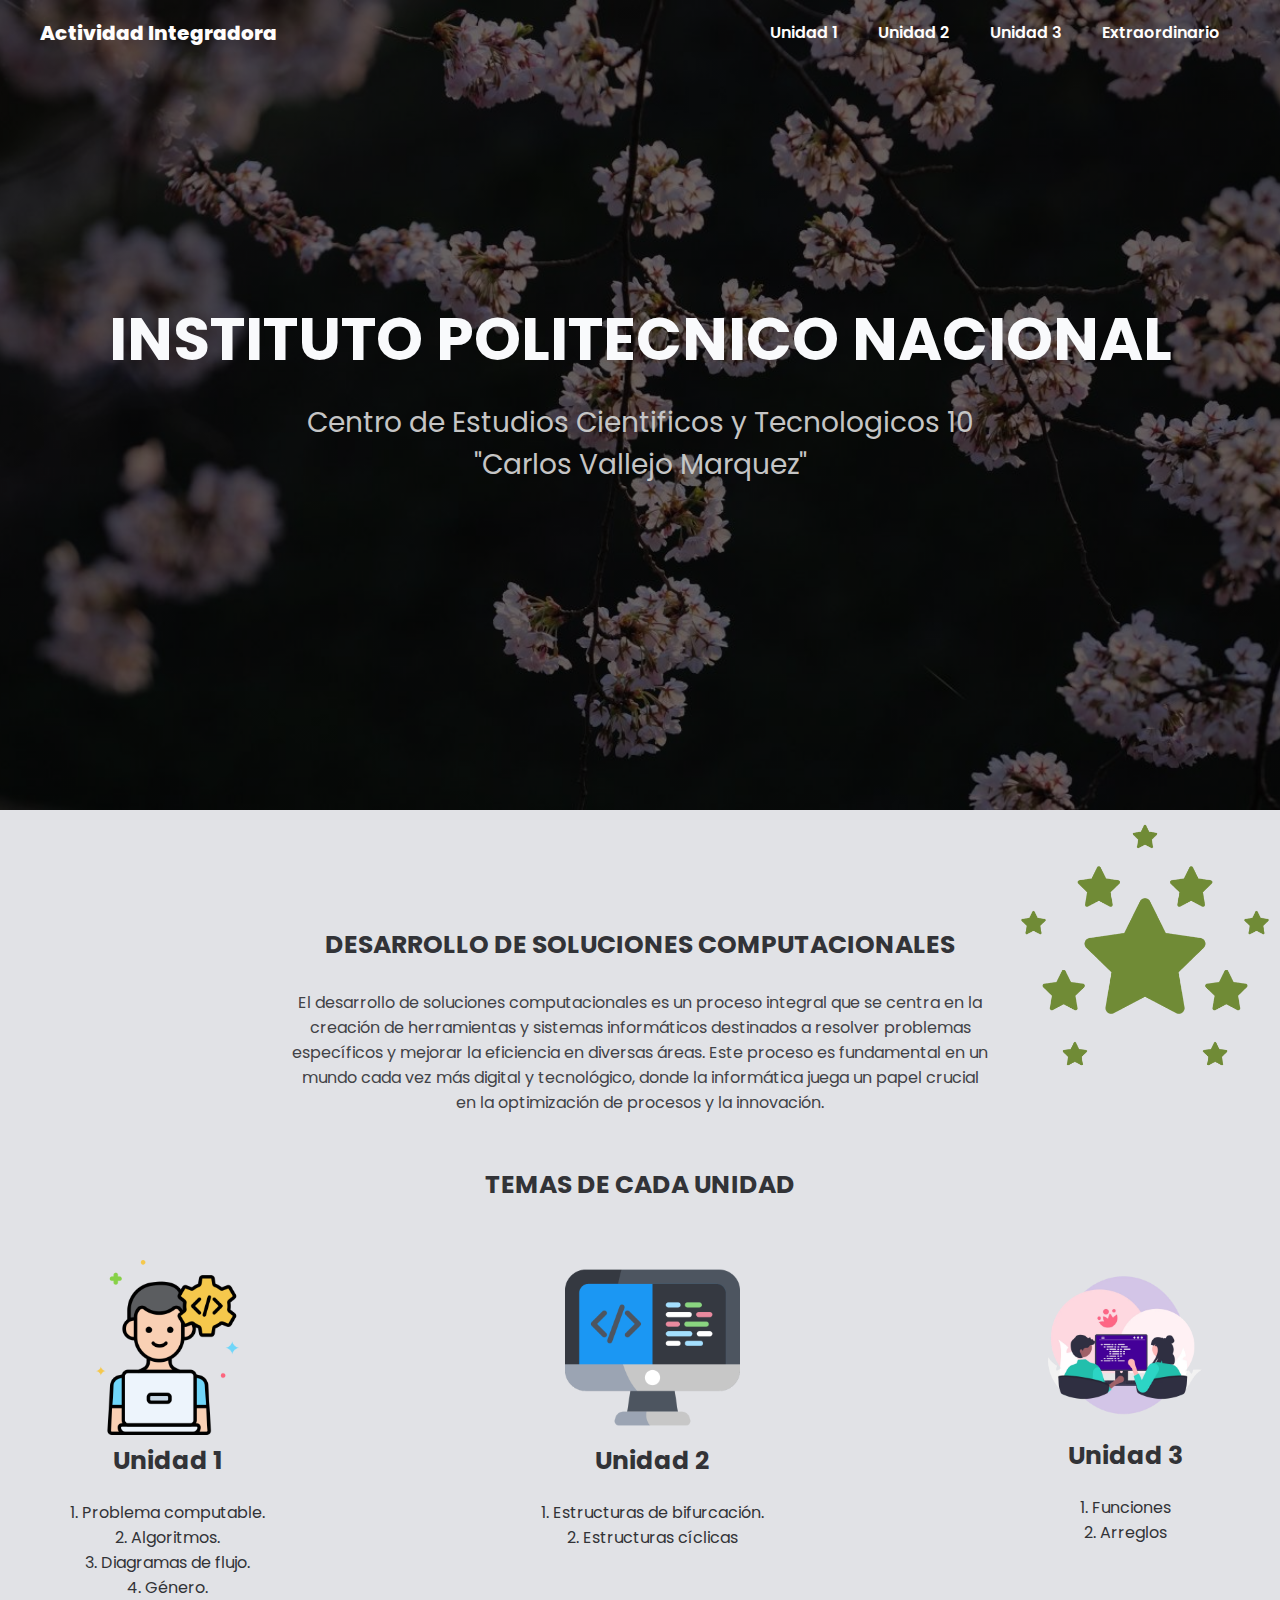
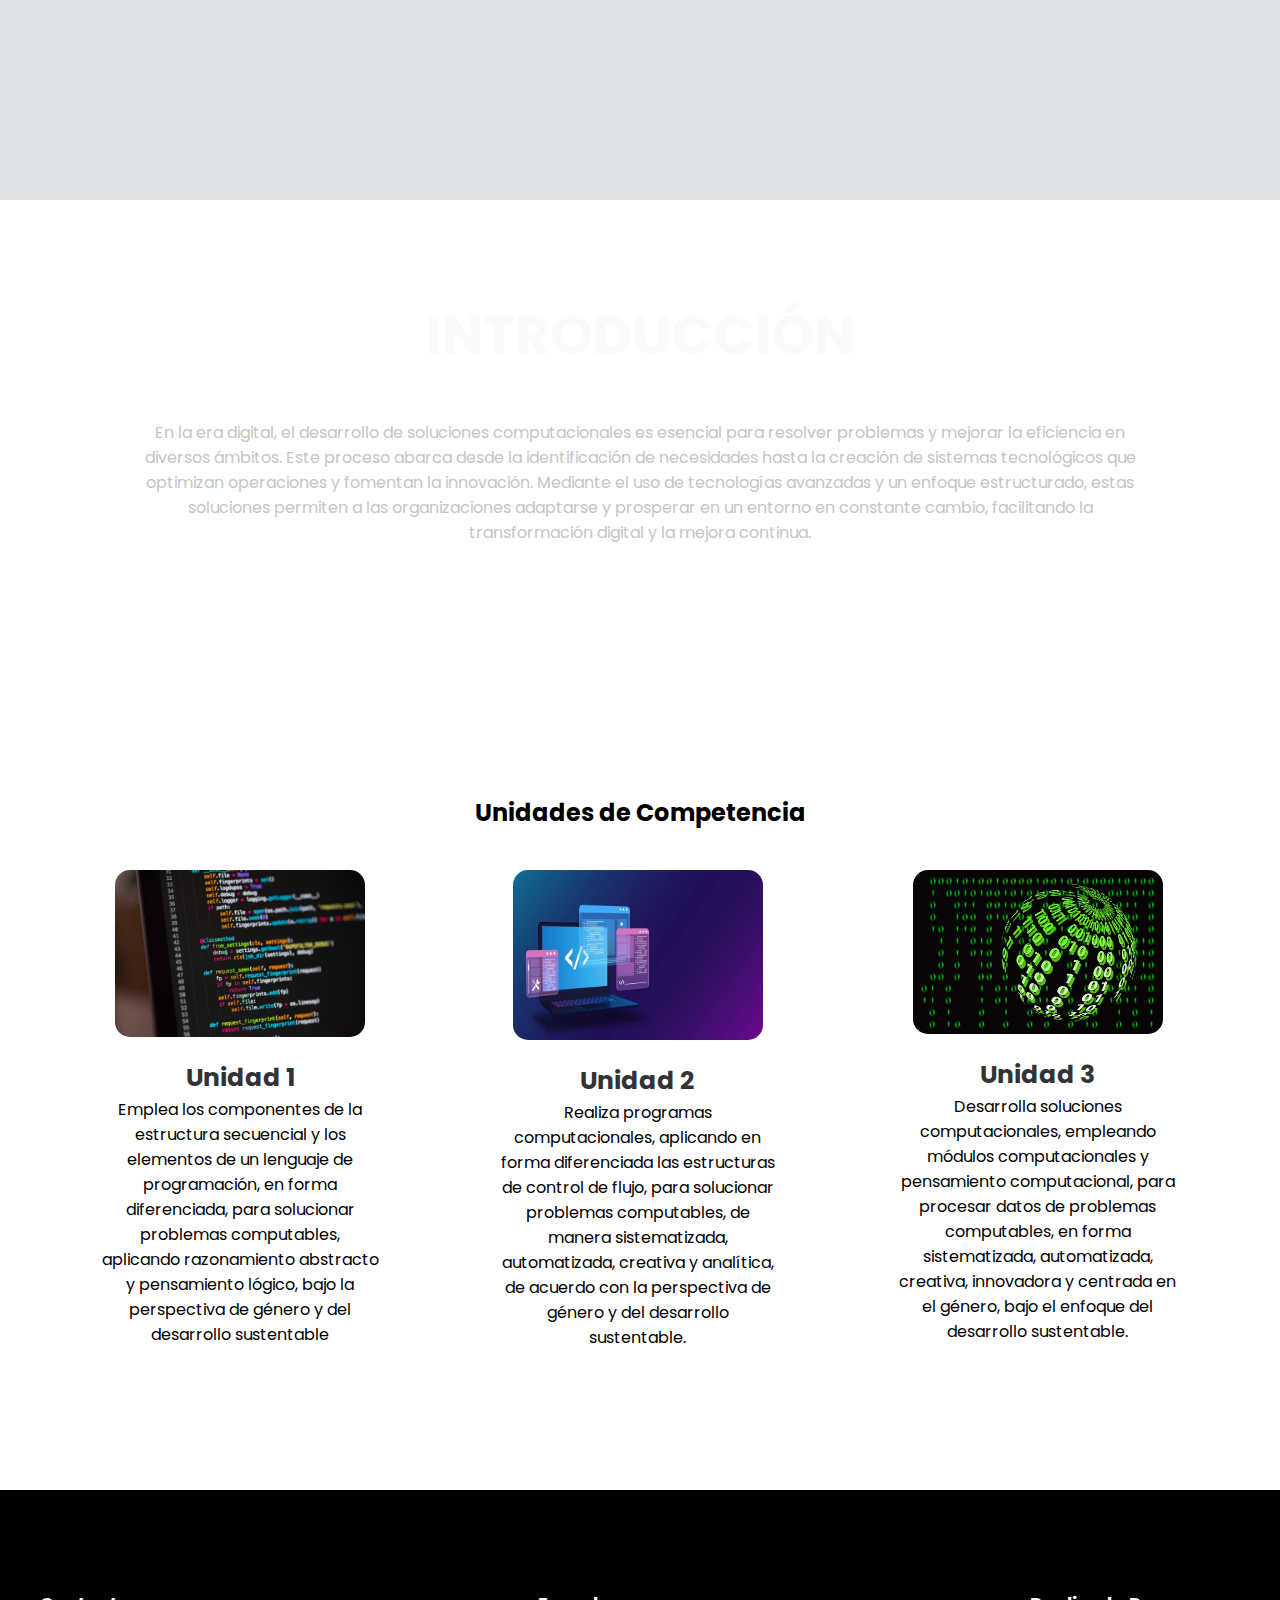
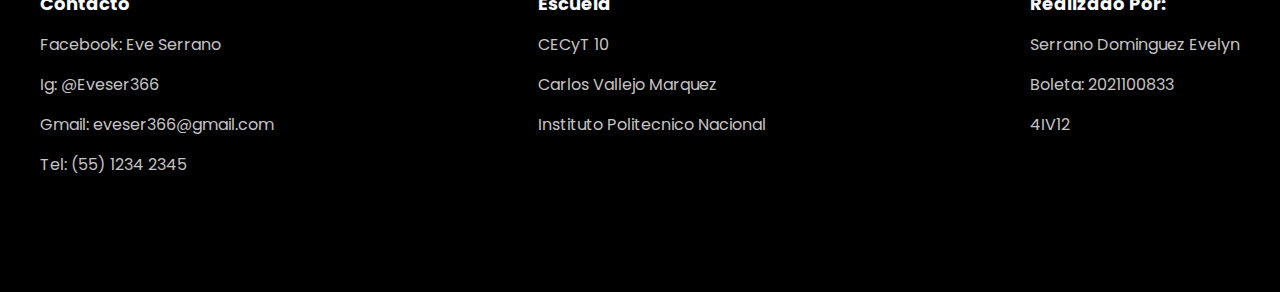
<file: index.html>
<!DOCTYPE html>
<html lang="en">
<head>
    <meta charset="UTF-8">
    <meta http-equiv="X-UA-Compatible" content="IE=Chrome">
    <meta name="viewport" content="width=device-width, initial-scale=1.0">
    <title> Actividad Integradora U3</title>
    <link rel="shortcut icon" href="patoicon2.webp" type="image/x-icon">
    <link rel="stylesheet" href="style.css">
</head>
<body>
    <header class="header">
        <div class="menu container">
            <a href="index.html" class="logo">Actividad Integradora</a>
            <input type="checkbox" id="menu"/>
            <label for="menu">
                <img src="menu.png" class="menu-icono" alt="">
            </label>
            <nav class="navbar">
                <ul>
                    <li><a href="Unidad1.html">Unidad 1</a></li>
                    <li><a href="Unidad2.html">Unidad 2</a></li>
                    <li><a href="Unidad3.html">Unidad 3</a></li>
                    <li><a href="Extra.html">Extraordinario</a></li>
                </ul>
            </nav>
        </div>
        <div class="header-content container">
            <h1>Instituto Politecnico Nacional</h1>
            <p>
                Centro de Estudios Cientificos y Tecnologicos 10 
                "Carlos Vallejo Marquez"
            </p>
        </div>
    </header>
    <section class="coffe">
        <img class="coffe-img" src="estrellas2.webp" style="width: 270px; height: 270px" alt="">
        <div class="coffe-content container">
            <h2> Desarrollo de Soluciones Computacionales</h2>
                <p class="txt-p">
                    El desarrollo de soluciones computacionales es un proceso integral que se centra 
                    en la creación de herramientas y sistemas informáticos destinados a resolver problemas 
                    específicos y mejorar la eficiencia en diversas áreas. Este proceso es fundamental en un 
                    mundo cada vez más digital y tecnológico, donde la informática juega un papel crucial en 
                    la optimización de procesos y la innovación.
                </p>
                <h2> Temas de cada Unidad</h2>
                <div class="coffe-group">
                    <div class="coffe-1">
                        <img src="Comp1.png" style="width: 175px; height: 175px" alt="">
                        <h3>Unidad 1</h3>
                        <p>
                            <li>1. Problema computable.</li>
                            <li>2. Algoritmos.</li>
                            <li>3. Diagramas de flujo.</li>
                            <li>4. Género.</li>
                        </p>
                    </div>
                    <div class="coffe-1">
                        <img src="comp2.png" style="width: 175px; height: 175px" alt="">
                        <h3>Unidad 2</h3>
                        <p>
                            <li>1. Estructuras de bifurcación.</li>
                            <li>2. Estructuras cíclicas</li>
                        </p>
                    </div>
                    <div class="coffe-1">
                        <img src="comp3.webp" style="width: 170px; height: 170px" alt="">
                        <h3>Unidad 3</h3>                            
                        <p>
                            <li>1. Funciones</li>
                            <li>2. Arreglos</li>
                        </p>
                    </div>
                </div>
        </div>
    </section>
    <main class="services">
        <div class="services-content container">
            <h2>Introducción</h2>
            <p>
                En la era digital, el desarrollo de soluciones computacionales es esencial para resolver problemas y 
                mejorar la eficiencia en diversos ámbitos. Este proceso abarca desde la identificación de necesidades hasta
                la creación de sistemas tecnológicos que optimizan operaciones y fomentan la innovación. Mediante el uso de 
                tecnologías avanzadas y un enfoque estructurado, estas soluciones permiten a las organizaciones adaptarse y 
                prosperar en un entorno en constante cambio, facilitando la transformación digital y la mejora continua.
            </p>
        </div>
    </main>

    <section class="blog container">
        <h2>Unidades de Competencia</h2>
        <div class="blog-content">
            <div class="blog-1">
                <img src="p1.jpg" alt="">
                <h3>Unidad 1</h3>
                <p>
                    Emplea los componentes de la estructura secuencial y los elementos de un lenguaje de programación, en forma diferenciada,
                    para solucionar problemas computables, aplicando razonamiento abstracto y pensamiento lógico, bajo la perspectiva
                    de género y del desarrollo sustentable
                </p>
            </div>
            <div class="blog-1">
                <img src="p2.jpg" style="width: 250px; height: 170px" alt="">
                <h3>Unidad 2</h3>
                <p>
                    Realiza programas computacionales, aplicando en forma diferenciada las estructuras de control de flujo, para 
                    solucionar problemas computables, de manera sistematizada, automatizada, creativa y analítica, de acuerdo con la 
                    perspectiva de género y del desarrollo sustentable.
                </p>
            </div>
            <div class="blog-1">
                <img src="p3.jpg" alt="">
                <h3>Unidad 3</h3>
                <p>
                    Desarrolla soluciones computacionales, empleando módulos computacionales y pensamiento computacional, para 
                    procesar datos de problemas computables, en forma sistematizada, automatizada, creativa, innovadora y 
                    centrada en el género, bajo el enfoque del desarrollo sustentable.
            </div>
        </div>
    </section>
    <footer class="footer">
        <div class="footer-content container">
            <div class="link">
                <h3>Contacto</h3>
                <ul>
                    <li><a href="#">Facebook: Eve Serrano</a></li>
                    <li><a href="#">Ig: @Eveser366</a></li>
                    <li><a href="#">Gmail: eveser366@gmail.com</a></li>
                    <li><a href="#">Tel: (55) 1234 2345</a></li>
                </ul>
            </div>
            <div class="link">
                <h3>Escuela</h3>
                <ul>
                    <li><a href="#">CECyT 10</a></li>
                    <li><a href="#">Carlos Vallejo Marquez</a></li>
                    <li><a href="#">Instituto Politecnico Nacional</a></li>
                </ul>
            </div>
            <div class="link">
                <h3>Realizado Por:</h3>
                <ul>
                    <li><a href="#">Serrano Dominguez Evelyn</a></li>
                    <li><a href="#">Boleta: 2021100833</a></li>
                    <li><a href="#">4IV12</a></li>
                </ul>
            </div>
        </div>
    </footer>
</body>
</html>
</file>
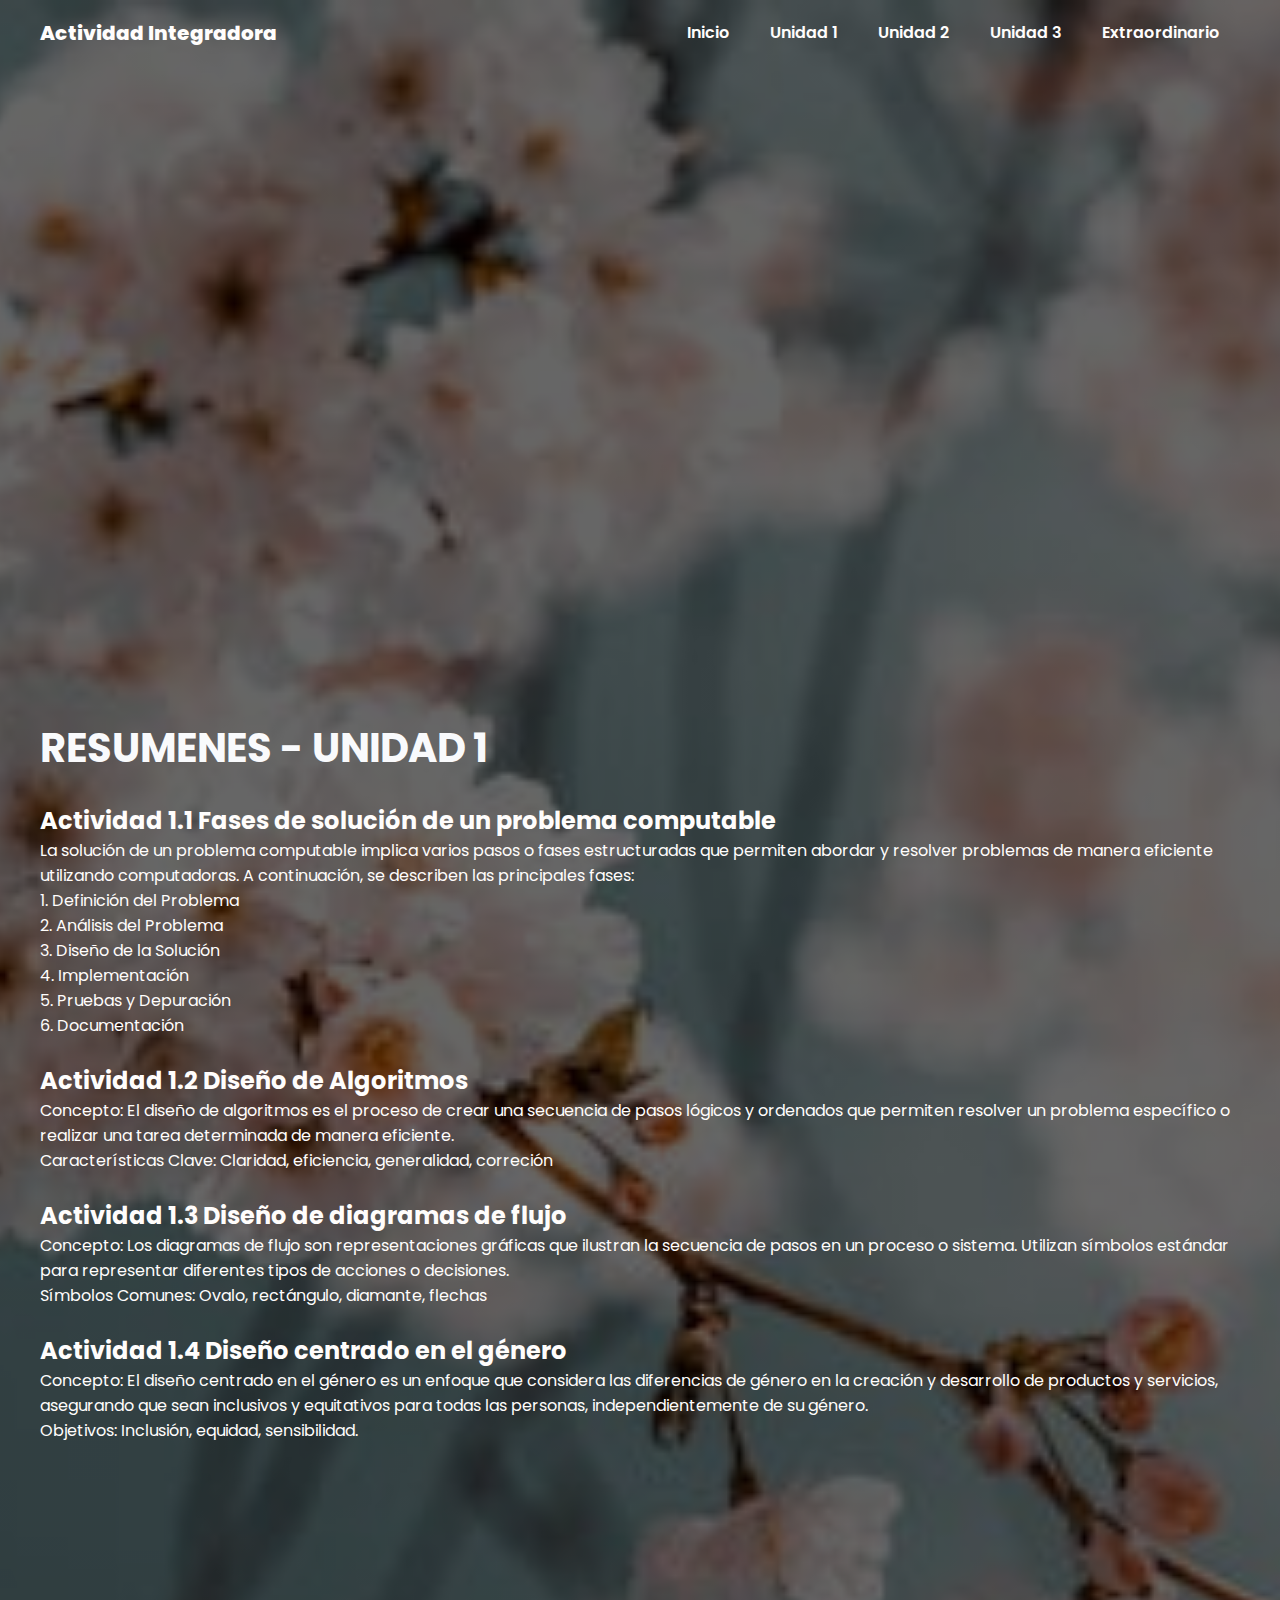
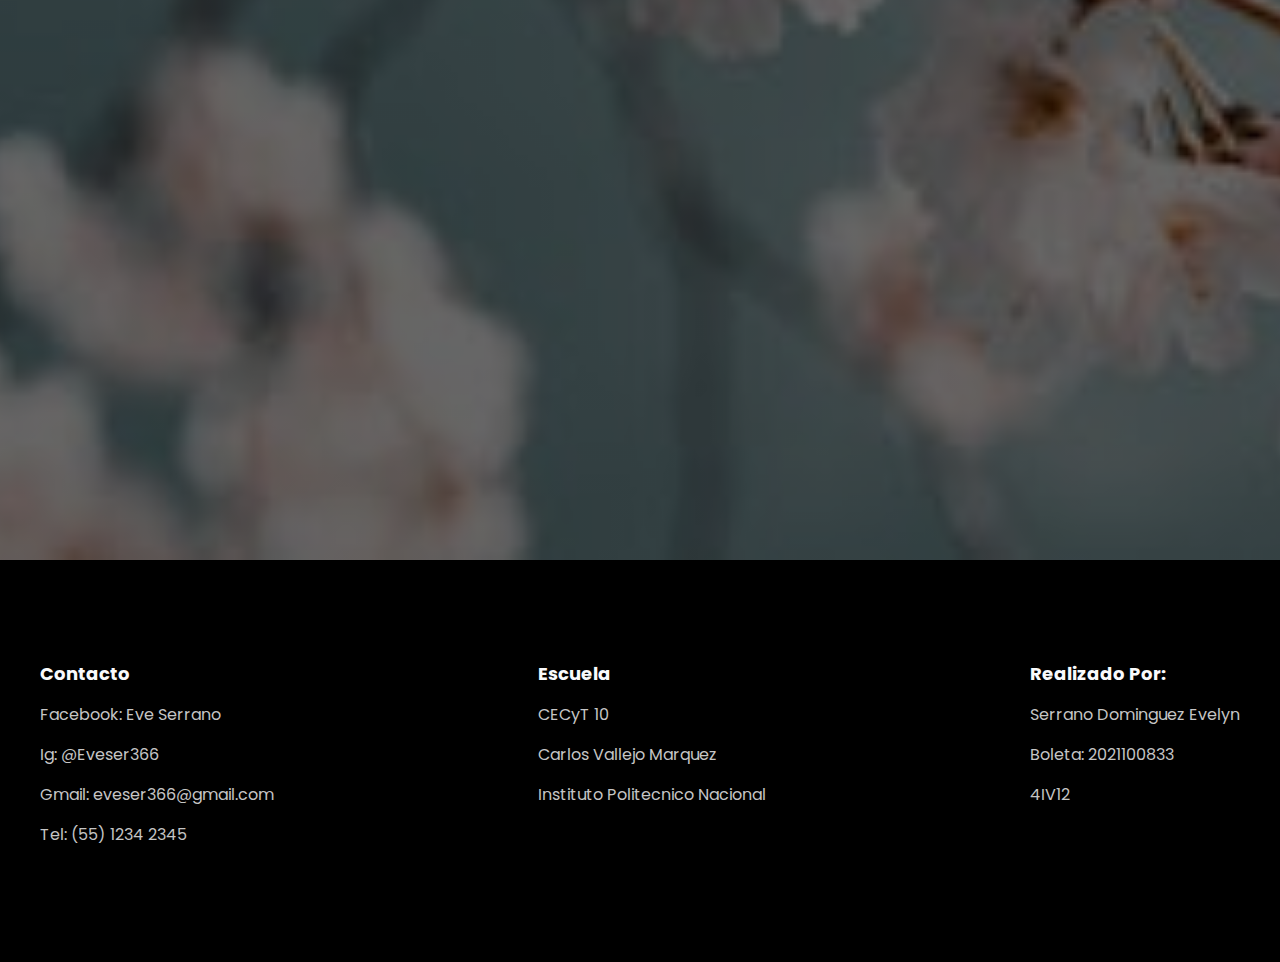
<file: actcodigosU1.html>
<!DOCTYPE html>
<html lang="en">
<head>
    <meta charset="UTF-8">
    <meta http-equiv="X-UA-Compatible" content="IE=Chrome">
    <meta name="viewport" content="width=device-width, initial-scale=1.0">
    <title> Actividad Integradora U3</title>
    <link rel="shortcut icon" href="patoicon2.webp" type="image/x-icon">
    <link rel="stylesheet" href="style.css">
</head>
<body>
    <header class="header2">
        <div class="menu container">
            <a href="index.html" class="logo">Actividad Integradora</a>
            <input type="checkbox" id="menu"/>
            <label for="menu">
                <img src="menu.png" class="menu-icono" alt="">
            </label>
            <nav class="navbar">
                <ul>
                    <li><a href="index.html">Inicio</a></li>
                    <li><a href="Unidad1.html">Unidad 1</a></li>
                    <li><a href="Unidad2.html">Unidad 2</a></li>
                    <li><a href="Unidad3.html">Unidad 3</a></li>
                    <li><a href="Extra.html">Extraordinario</a></li>
                </ul>
            </nav>
        </div>
        <div class="header-content2 container">
            <h1>Resumenes - Unidad 1</h1>
            <h2>Actividad 1.1 Fases de solución de un problema computable</h2>
            <p>
                La solución de un problema computable implica varios pasos o fases estructuradas que permiten 
                abordar y resolver problemas de manera eficiente utilizando computadoras. A continuación, se 
                describen las principales fases:
            </p>
            <li>1. Definición del Problema</li>
            <li>2. Análisis del Problema</li>
            <li>3. Diseño de la Solución</li>
            <li>4. Implementación</li>
            <li>5. Pruebas y Depuración</li>
            <li>6. Documentación</li><br>
            <h2>Actividad 1.2 Diseño de Algoritmos</h2>
            <p>
                Concepto: El diseño de algoritmos es el proceso de crear una secuencia de pasos lógicos y ordenados que permiten resolver un problema 
                específico o realizar una tarea determinada de manera eficiente.
            </p>
            <p>
                Características Clave: Claridad, eficiencia, generalidad, correción
            </p><br>
            <h2>Actividad 1.3 Diseño de diagramas de flujo</h2>
            <p>
                Concepto: Los diagramas de flujo son representaciones gráficas que ilustran la secuencia de pasos en un proceso o sistema. Utilizan 
                símbolos estándar para representar diferentes tipos de acciones o decisiones.
            </p>
            <p>
                Símbolos Comunes: Ovalo, rectángulo, diamante, flechas
            </p><br>
            <h2>Actividad 1.4 Diseño centrado en el género</h2>
            <p>
                Concepto: El diseño centrado en el género es un enfoque que considera las diferencias de género en la creación y desarrollo de 
                productos y servicios, asegurando que sean inclusivos y equitativos para todas las personas, independientemente de su género.
            </p>
            <p>
                Objetivos: Inclusión, equidad, sensibilidad.
            </p>
    </header>

    <footer class="footer">
        <div class="footer-content container">
            <div class="link">
                <h3>Contacto</h3>
                <ul>
                    <li><a href="#">Facebook: Eve Serrano</a></li>
                    <li><a href="#">Ig: @Eveser366</a></li>
                    <li><a href="#">Gmail: eveser366@gmail.com</a></li>
                    <li><a href="#">Tel: (55) 1234 2345</a></li>
                </ul>
            </div>
            <div class="link">
                <h3>Escuela</h3>
                <ul>
                    <li><a href="#">CECyT 10</a></li>
                    <li><a href="#">Carlos Vallejo Marquez</a></li>
                    <li><a href="#">Instituto Politecnico Nacional</a></li>
                </ul>
            </div>
            <div class="link">
                <h3>Realizado Por:</h3>
                <ul>
                    <li><a href="#">Serrano Dominguez Evelyn</a></li>
                    <li><a href="#">Boleta: 2021100833</a></li>
                    <li><a href="#">4IV12</a></li>
                </ul>
            </div>
        </div>
    </footer>
</body>
</html>
</file>
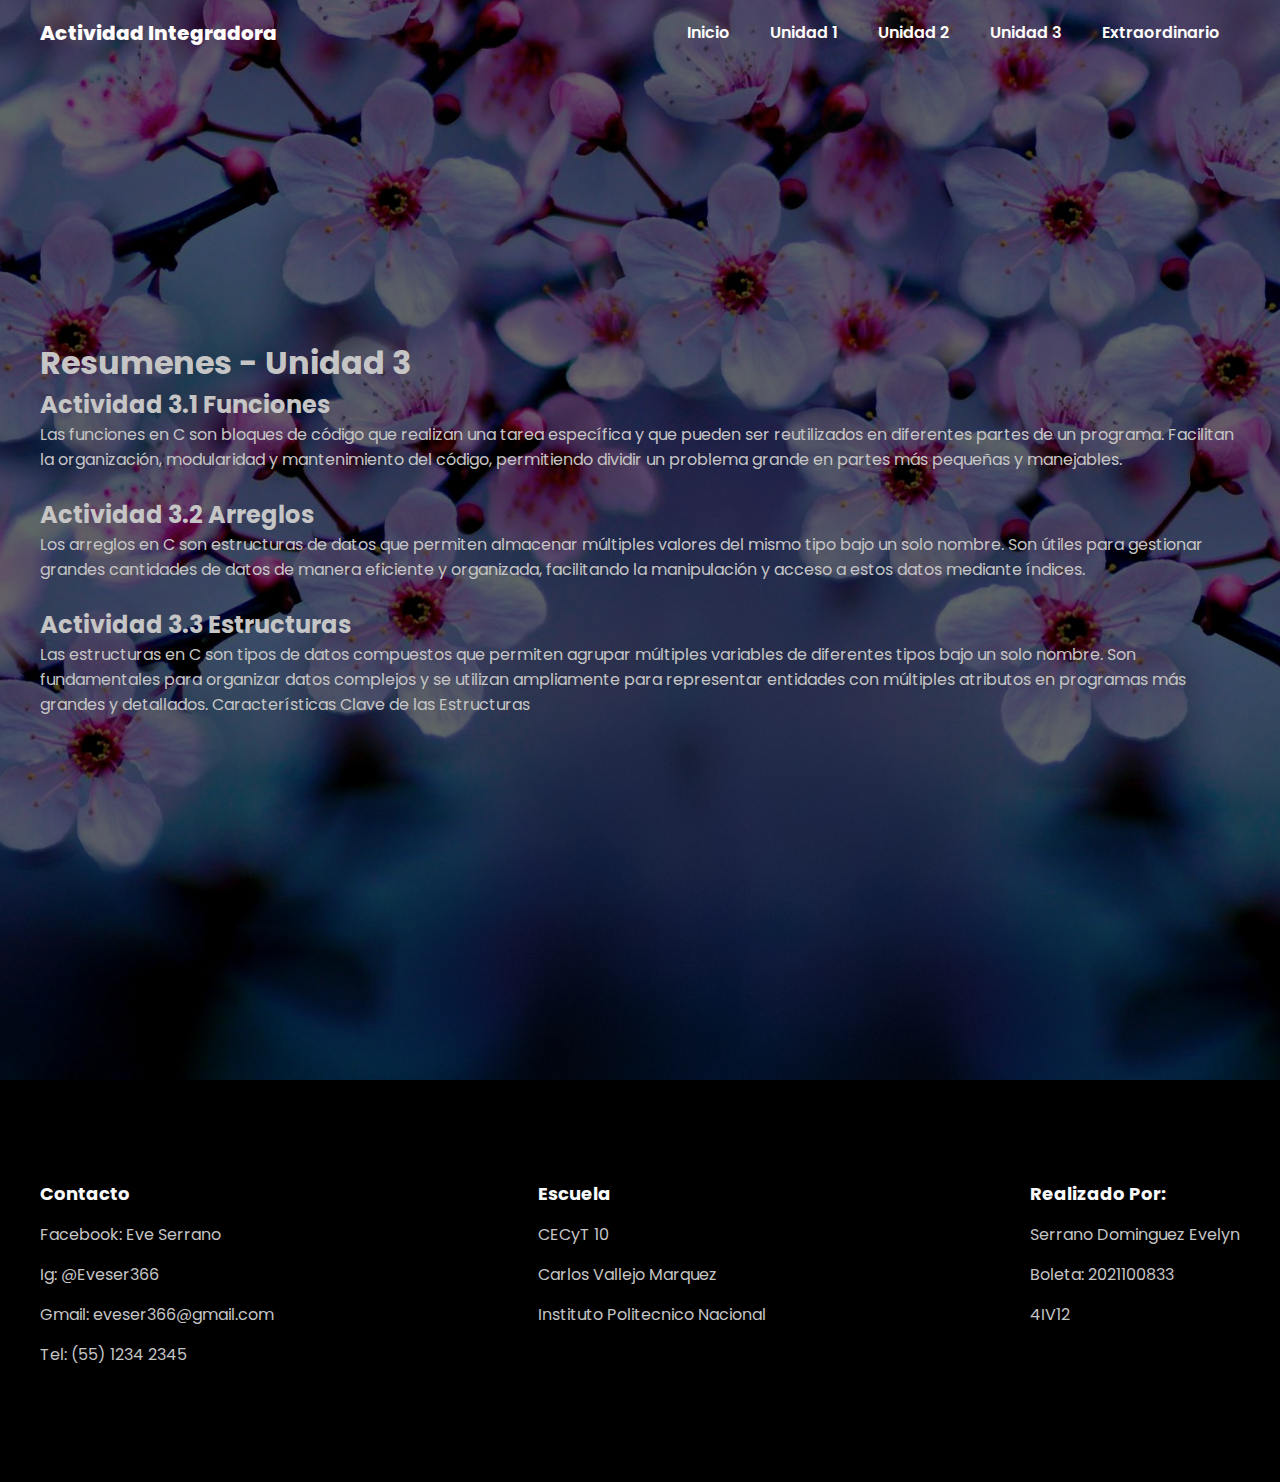
<file: actcodigosU3.html>
<!DOCTYPE html>
<html lang="en">
<head>
    <meta charset="UTF-8">
    <meta http-equiv="X-UA-Compatible" content="IE=Chrome">
    <meta name="viewport" content="width=device-width, initial-scale=1.0">
    <title> Actividad Integradora U3</title>
    <link rel="shortcut icon" href="patoicon2.webp" type="image/x-icon">
    <link rel="stylesheet" href="style.css">
</head>
<body>
    <header class="header6">
        <div class="menu container">
            <a href="index.html" class="logo">Actividad Integradora</a>
            <input type="checkbox" id="menu"/>
            <label for="menu">
                <img src="menu.png" class="menu-icono" alt="">
            </label>
            <nav class="navbar">
                <ul>
                    <li><a href="index.html">Inicio</a></li>
                    <li><a href="Unidad1.html">Unidad 1</a></li>
                    <li><a href="Unidad2.html">Unidad 2</a></li>
                    <li><a href="Unidad3.html">Unidad 3</a></li>
                    <li><a href="Extra.html">Extraordinario</a></li>
                </ul>
            </nav>
        </div>
        <div class="header-content5 container">
            <h1>Resumenes - Unidad 3</h1>
            <h2>Actividad 3.1 Funciones</h2>
            <p>Las funciones en C son bloques de código que realizan una tarea específica 
                y que pueden ser reutilizados en diferentes partes de un programa. Facilitan la 
                organización, modularidad y mantenimiento del código, permitiendo dividir un problema 
                grande en partes más pequeñas y manejables.</p><br>
            <h2>Actividad 3.2 Arreglos</h2>
            <p>Los arreglos en C son estructuras de datos que permiten almacenar múltiples valores del 
                mismo tipo bajo un solo nombre. Son útiles para gestionar grandes cantidades de datos 
                de manera eficiente y organizada, facilitando la manipulación y acceso a estos datos mediante índices.</p><br>
            <h2>Actividad 3.3 Estructuras</h2>
            <p>Las estructuras en C son tipos de datos compuestos que permiten agrupar múltiples variables de diferentes 
                tipos bajo un solo nombre. Son fundamentales para organizar datos complejos y se utilizan ampliamente 
                para representar entidades con múltiples atributos en programas más grandes y detallados. Características 
                Clave de las Estructuras</p><br>
    </header>

    <footer class="footer">
        <div class="footer-content container">
            <div class="link">
                <h3>Contacto</h3>
                <ul>
                    <li><a href="#">Facebook: Eve Serrano</a></li>
                    <li><a href="#">Ig: @Eveser366</a></li>
                    <li><a href="#">Gmail: eveser366@gmail.com</a></li>
                    <li><a href="#">Tel: (55) 1234 2345</a></li>
                </ul>
            </div>
            <div class="link">
                <h3>Escuela</h3>
                <ul>
                    <li><a href="#">CECyT 10</a></li>
                    <li><a href="#">Carlos Vallejo Marquez</a></li>
                    <li><a href="#">Instituto Politecnico Nacional</a></li>
                </ul>
            </div>
            <div class="link">
                <h3>Realizado Por:</h3>
                <ul>
                    <li><a href="#">Serrano Dominguez Evelyn</a></li>
                    <li><a href="#">Boleta: 2021100833</a></li>
                    <li><a href="#">4IV12</a></li>
                </ul>
            </div>
        </div>
    </footer>
</body>
</html>
</file>
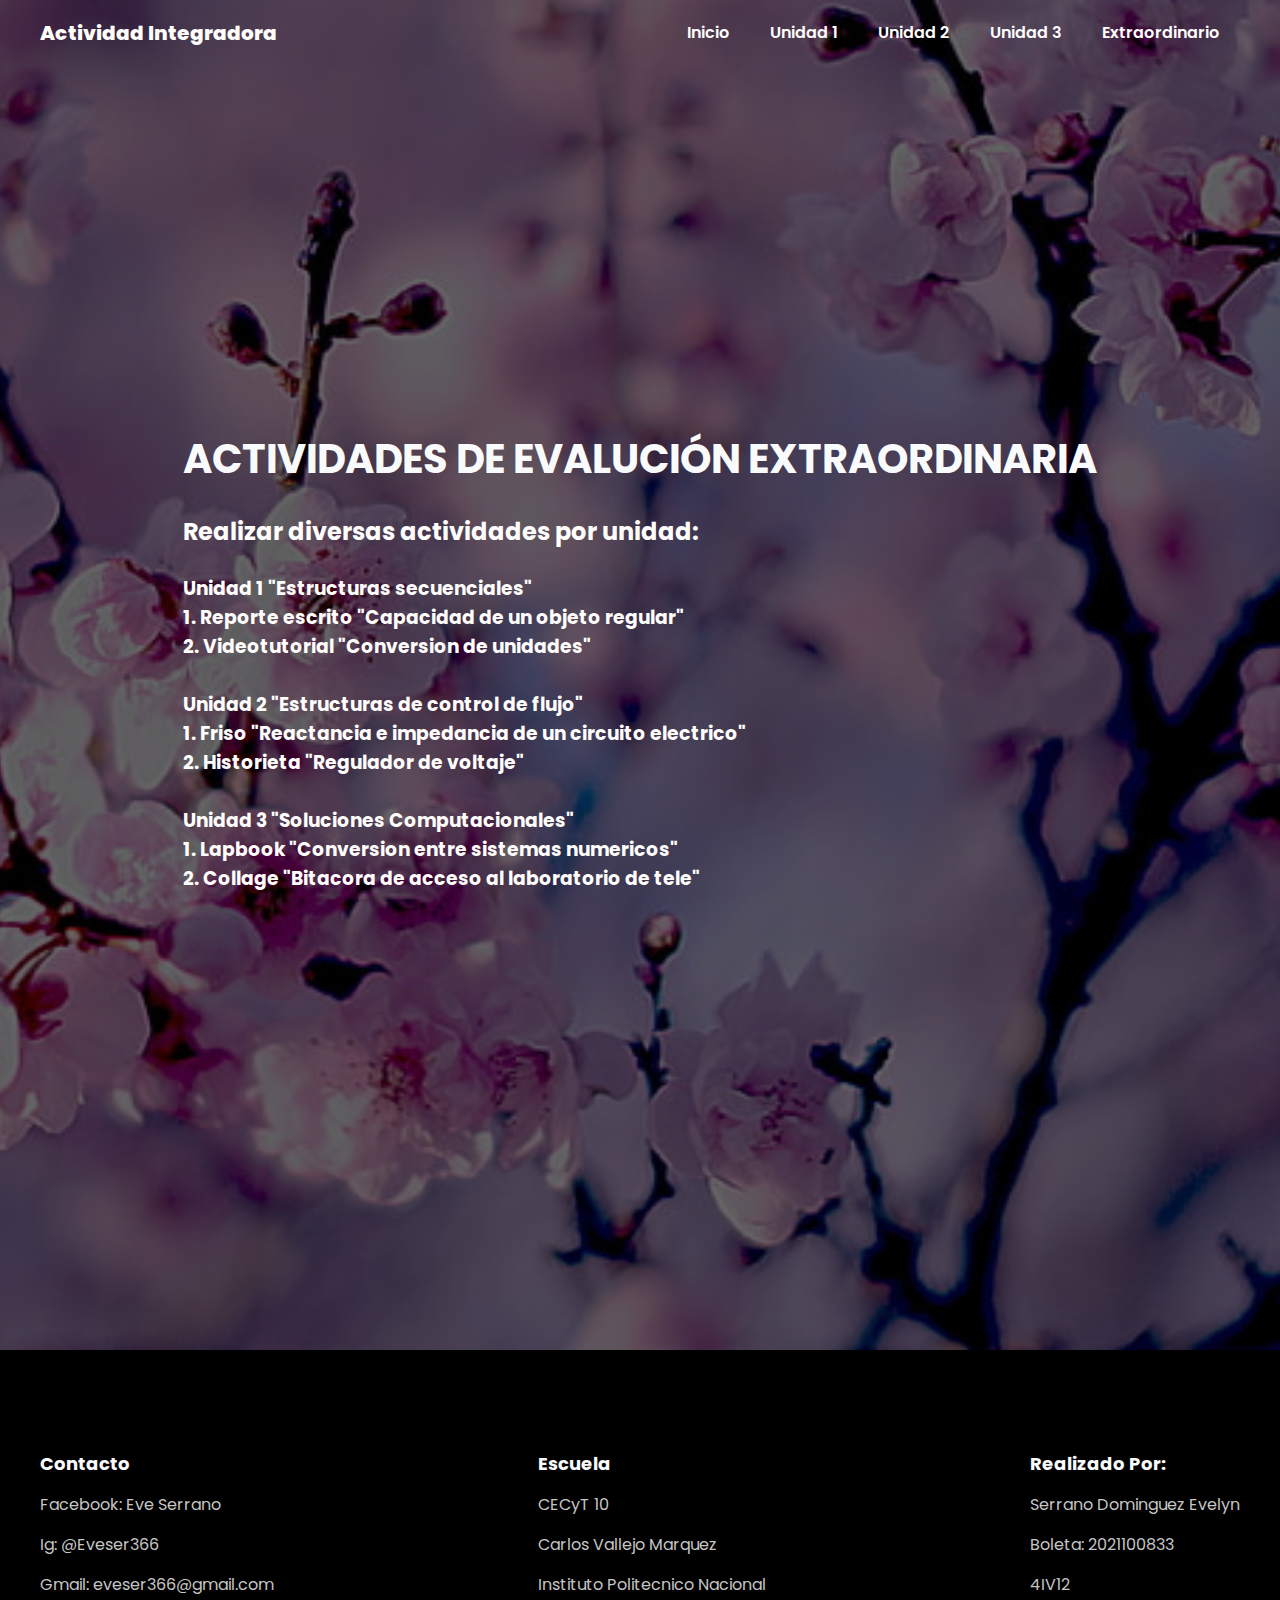
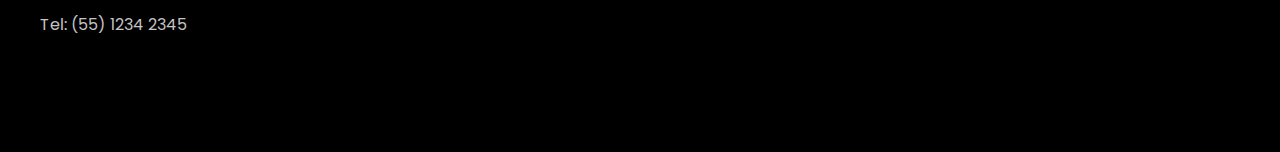
<file: Extra.html>
<!DOCTYPE html>
<html lang="en">
<head>
    <meta charset="UTF-8">
    <meta http-equiv="X-UA-Compatible" content="IE=Chrome">
    <meta name="viewport" content="width=device-width, initial-scale=1.0">
    <title> Actividad Integradora U3</title>
    <link rel="shortcut icon" href="patoicon2.webp" type="image/x-icon">
    <link rel="stylesheet" href="style.css">
</head>
<body>
    <header class="header5">
        <div class="menu container">
            <a href="index.html" class="logo">Actividad Integradora</a>
            <input type="checkbox" id="menu"/>
            <label for="menu">
                <img src="menu.png" class="menu-icono" alt="">
            </label>
            <nav class="navbar">
                <ul>
                    <li><a href="index.html">Inicio</a></li>
                    <li><a href="Unidad1.html">Unidad 1</a></li>
                    <li><a href="Unidad2.html">Unidad 2</a></li>
                    <li><a href="Unidad3.html">Unidad 3</a></li>
                    <li><a href="Extra.html">Extraordinario</a></li>
                </ul>
            </nav>
        </div>
        <div class="header-content2 container">
            <h1>Actividades de evalución Extraordinaria</h1>
                <p>
                    <li><h2>Realizar diversas actividades por unidad:</h2></li><br>
                    <h3><li>Unidad 1 "Estructuras secuenciales"</li>
                        <li>1. Reporte escrito "Capacidad de un objeto regular"</li>
                        <li>2. Videotutorial "Conversion de unidades"</li><br>
                        <li>Unidad 2 "Estructuras de control de flujo"</li>
                        <li>1. Friso "Reactancia e impedancia de un circuito electrico"</li>
                        <li>2. Historieta "Regulador de voltaje"</li><br>
                        <li>Unidad 3 "Soluciones Computacionales"</li>
                        <li>1. Lapbook "Conversion entre sistemas numericos"</li>
                        <li>2. Collage "Bitacora de acceso al laboratorio de tele"</li><br></h3>
                </p>
    </header>

    <footer class="footer">
        <div class="footer-content container">
            <div class="link">
                <h3>Contacto</h3>
                <ul>
                    <li><a href="#">Facebook: Eve Serrano</a></li>
                    <li><a href="#">Ig: @Eveser366</a></li>
                    <li><a href="#">Gmail: eveser366@gmail.com</a></li>
                    <li><a href="#">Tel: (55) 1234 2345</a></li>
                </ul>
            </div>
            <div class="link">
                <h3>Escuela</h3>
                <ul>
                    <li><a href="#">CECyT 10</a></li>
                    <li><a href="#">Carlos Vallejo Marquez</a></li>
                    <li><a href="#">Instituto Politecnico Nacional</a></li>
                </ul>
            </div>
            <div class="link">
                <h3>Realizado Por:</h3>
                <ul>
                    <li><a href="#">Serrano Dominguez Evelyn</a></li>
                    <li><a href="#">Boleta: 2021100833</a></li>
                    <li><a href="#">4IV12</a></li>
                </ul>
            </div>
        </div>
    </footer>
</body>
</html>
</file>
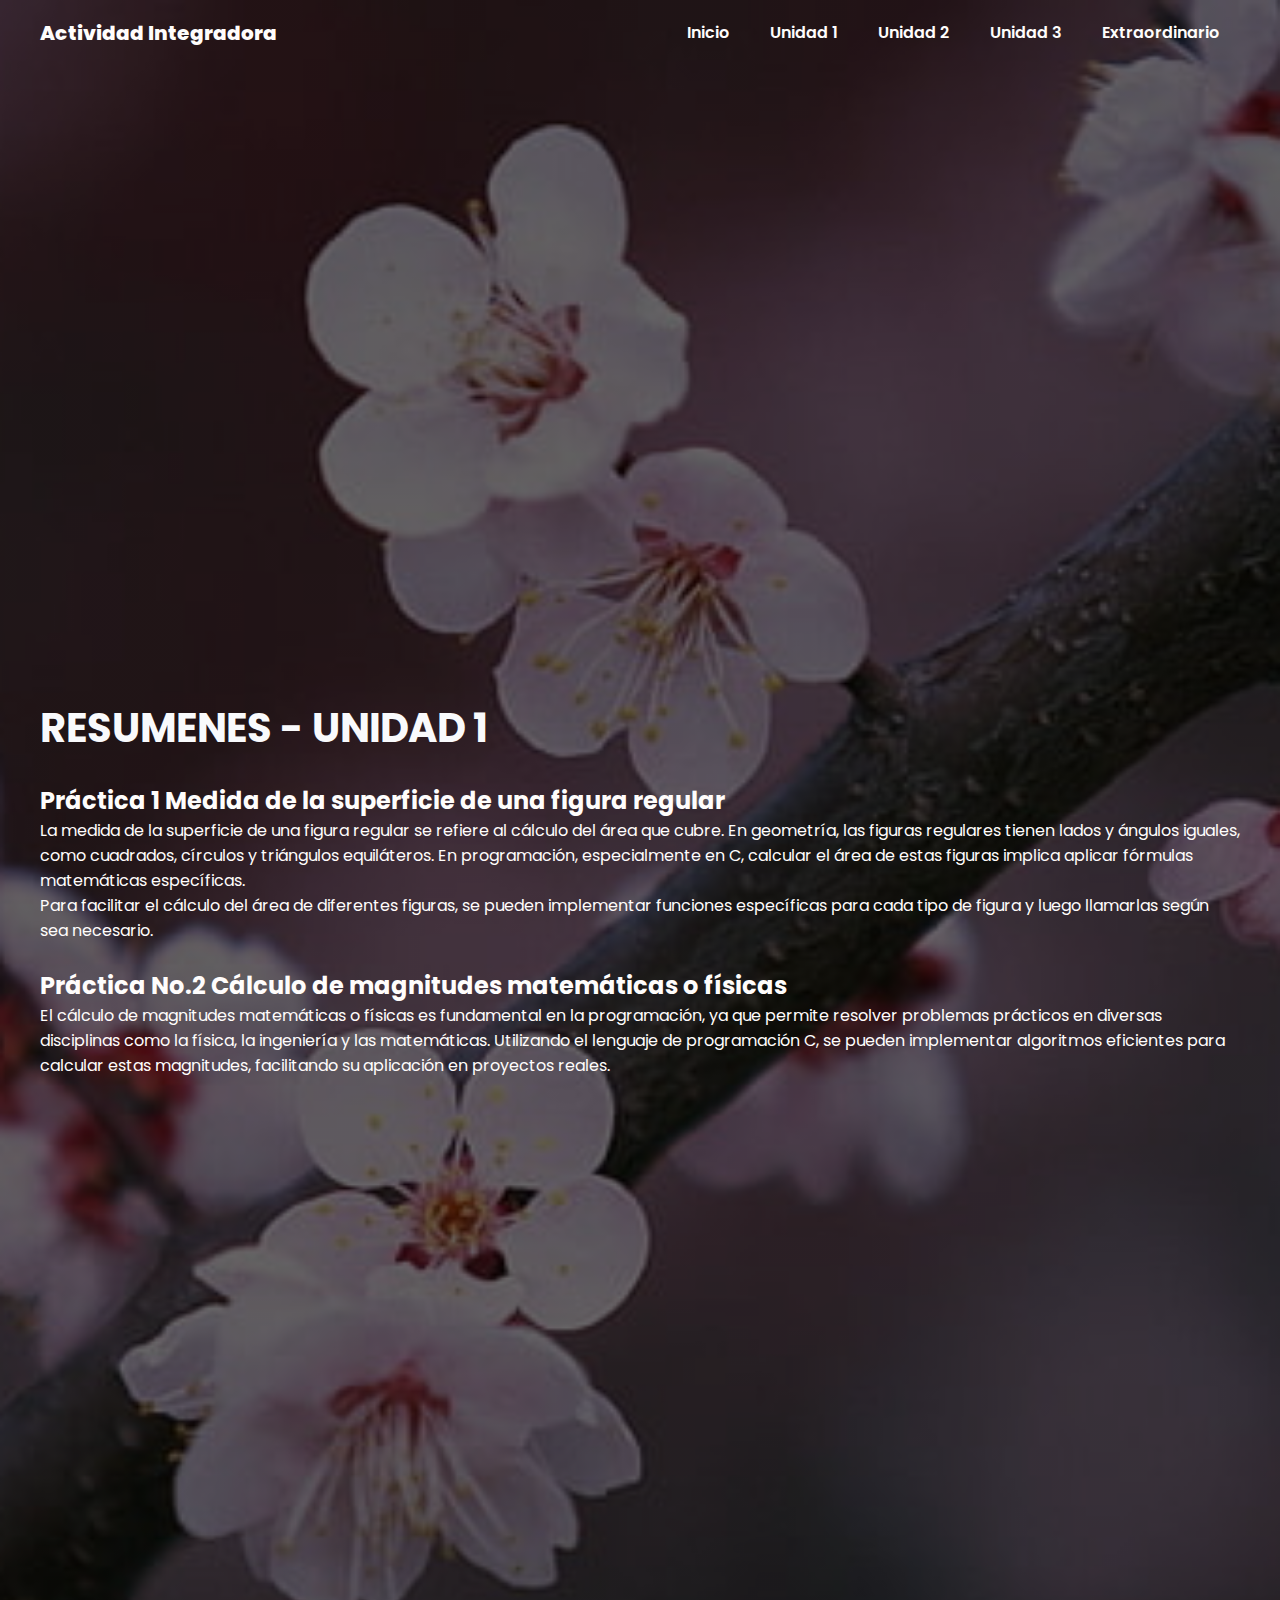
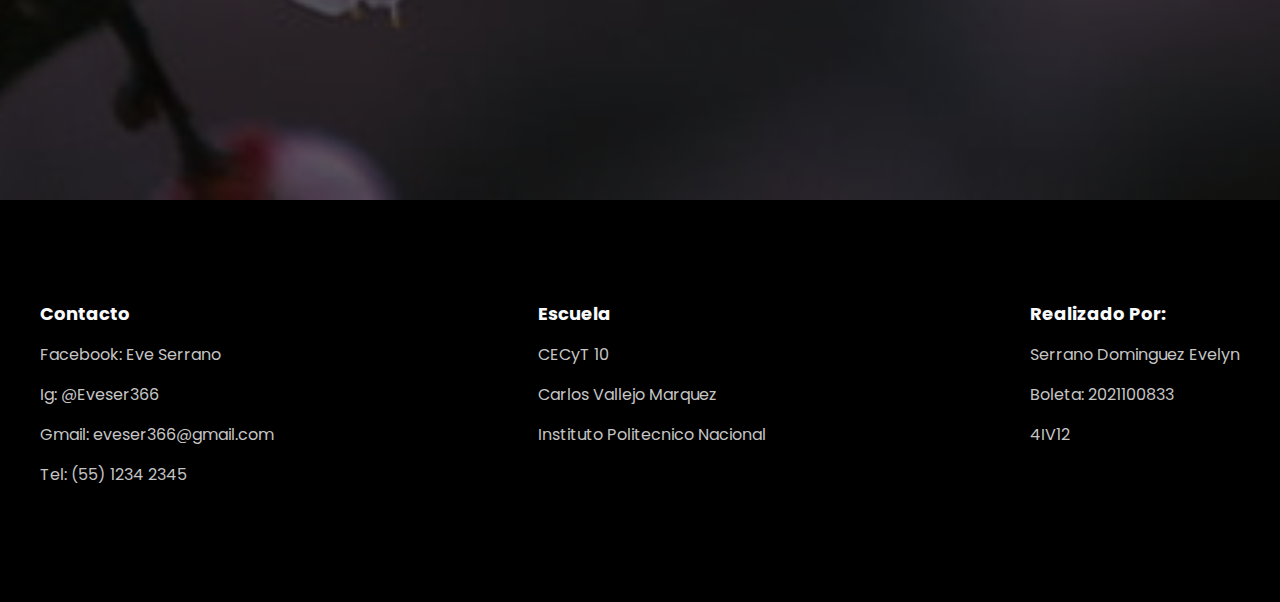
<file: prccodigosU1.html>
<!DOCTYPE html>
<html lang="en">
<head>
    <meta charset="UTF-8">
    <meta http-equiv="X-UA-Compatible" content="IE=Chrome">
    <meta name="viewport" content="width=device-width, initial-scale=1.0">
    <title> Actividad Integradora U3</title>
    <link rel="shortcut icon" href="patoicon2.webp" type="image/x-icon">
    <link rel="stylesheet" href="style.css">
</head>
<body>
    <header class="header3">
        <div class="menu container">
            <a href="index.html" class="logo">Actividad Integradora</a>
            <input type="checkbox" id="menu"/>
            <label for="menu">
                <img src="menu.png" class="menu-icono" alt="">
            </label>
            <nav class="navbar">
                <ul>
                    <li><a href="index.html">Inicio</a></li>
                    <li><a href="Unidad1.html">Unidad 1</a></li>
                    <li><a href="Unidad2.html">Unidad 2</a></li>
                    <li><a href="Unidad3.html">Unidad 3</a></li>
                    <li><a href="Extra.html">Extraordinario</a></li>
                </ul>
            </nav>
        </div>
        <div class="header-content2 container">
            <h1>Resumenes - Unidad 1</h1>
            <h2>Práctica 1 Medida de la superficie de una figura regular</h2>
            <p>La medida de la superficie de una figura regular se 
                refiere al cálculo del área que cubre. En geometría, las figuras regulares
                tienen lados y ángulos iguales, como cuadrados, círculos y triángulos equiláteros. 
                En programación, especialmente en C, calcular el área de estas figuras implica aplicar 
                fórmulas matemáticas específicas.</p>
            <p>Para facilitar el cálculo del área de diferentes figuras, se pueden implementar funciones 
                específicas para cada tipo de figura y luego llamarlas según sea necesario.</p><br>
            <h2>Práctica No.2 Cálculo de magnitudes matemáticas o físicas</h2>
            <p>El cálculo de magnitudes matemáticas o físicas es fundamental en la programación, ya que 
                permite resolver problemas prácticos en diversas disciplinas como la física, la ingeniería y 
                las matemáticas. Utilizando el lenguaje de programación C, se pueden implementar algoritmos eficientes 
                para calcular estas magnitudes, facilitando su aplicación en proyectos reales.</p><br>
    </header>

    <footer class="footer">
        <div class="footer-content container">
            <div class="link">
                <h3>Contacto</h3>
                <ul>
                    <li><a href="#">Facebook: Eve Serrano</a></li>
                    <li><a href="#">Ig: @Eveser366</a></li>
                    <li><a href="#">Gmail: eveser366@gmail.com</a></li>
                    <li><a href="#">Tel: (55) 1234 2345</a></li>
                </ul>
            </div>
            <div class="link">
                <h3>Escuela</h3>
                <ul>
                    <li><a href="#">CECyT 10</a></li>
                    <li><a href="#">Carlos Vallejo Marquez</a></li>
                    <li><a href="#">Instituto Politecnico Nacional</a></li>
                </ul>
            </div>
            <div class="link">
                <h3>Realizado Por:</h3>
                <ul>
                    <li><a href="#">Serrano Dominguez Evelyn</a></li>
                    <li><a href="#">Boleta: 2021100833</a></li>
                    <li><a href="#">4IV12</a></li>
                </ul>
            </div>
        </div>
    </footer>
</body>
</html>
</file>
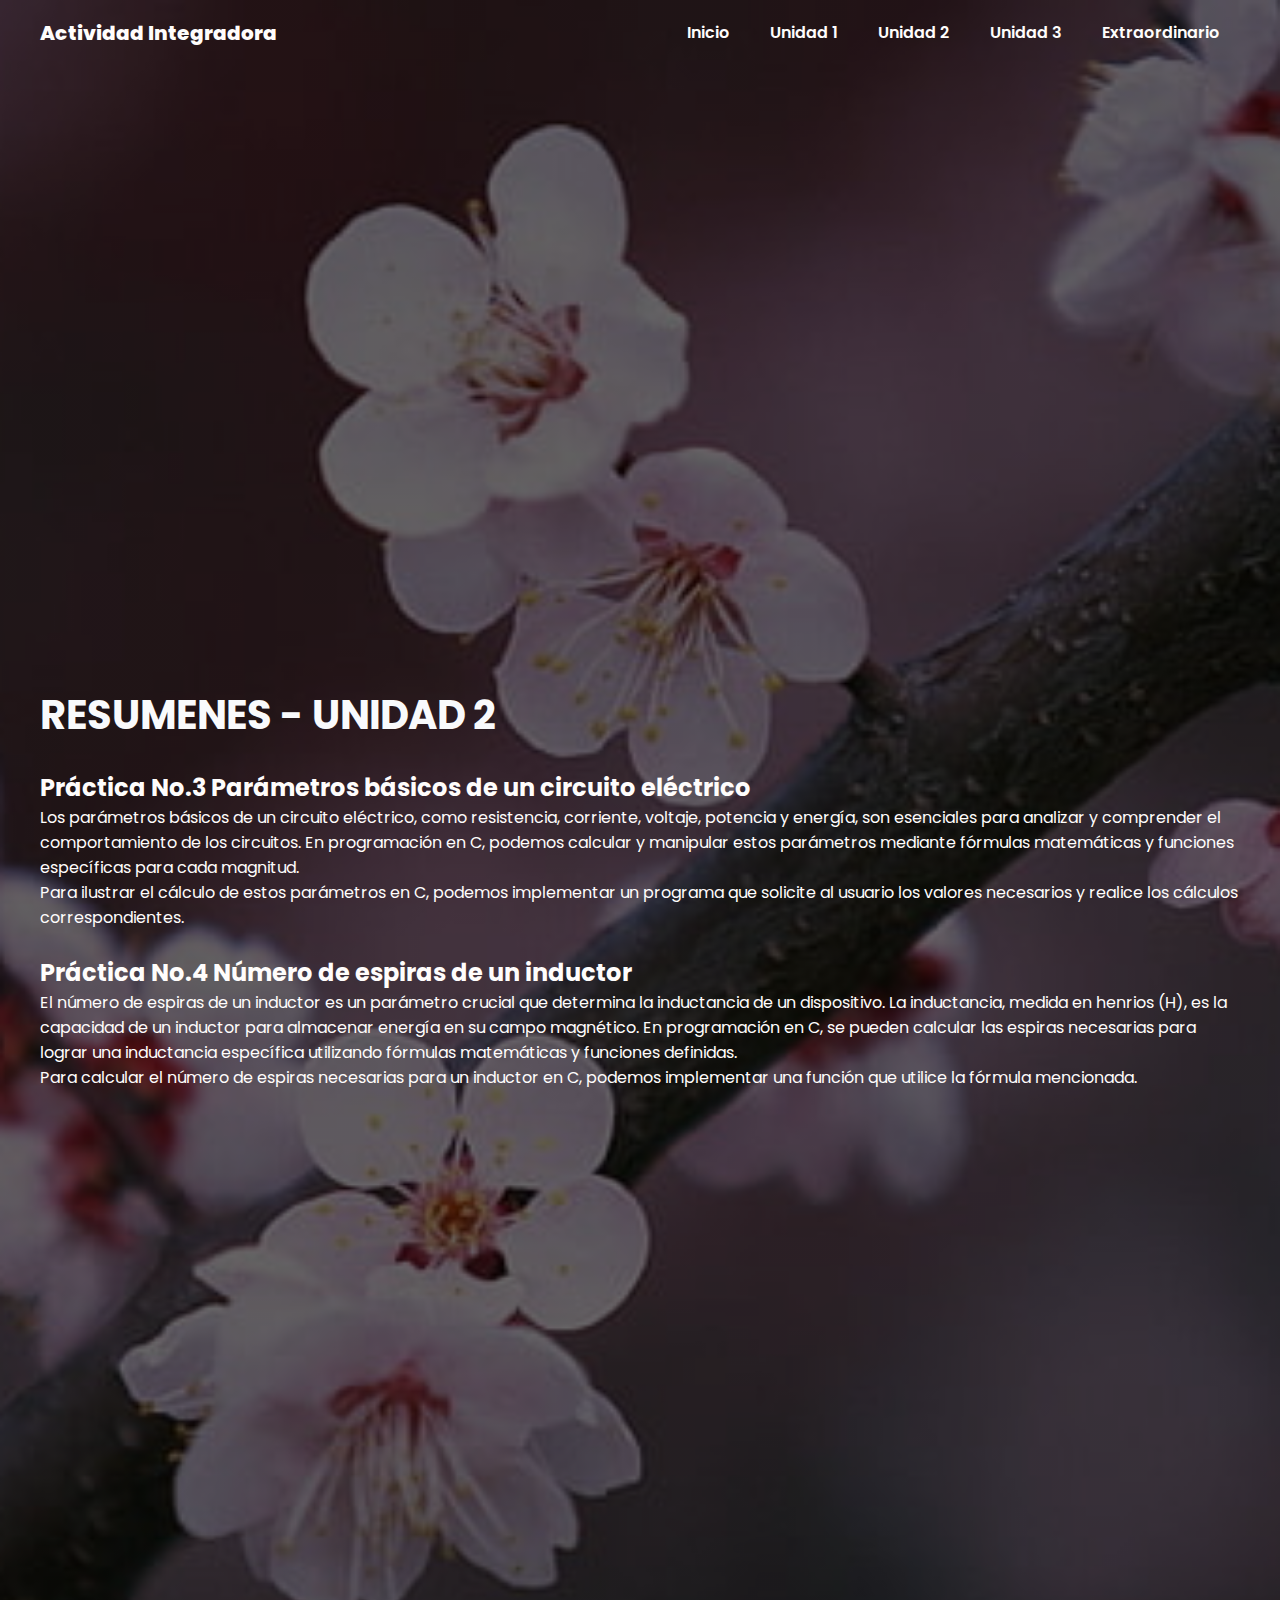
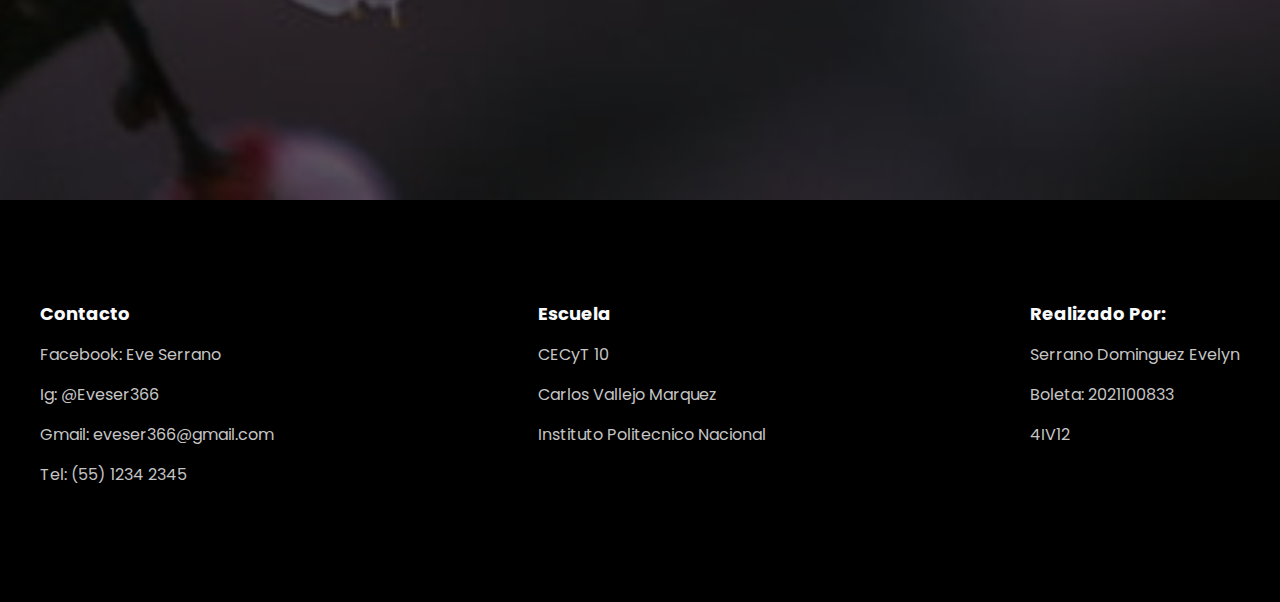
<file: prccodigosU2.html>
<!DOCTYPE html>
<html lang="en">
<head>
    <meta charset="UTF-8">
    <meta http-equiv="X-UA-Compatible" content="IE=Chrome">
    <meta name="viewport" content="width=device-width, initial-scale=1.0">
    <title> Actividad Integradora U3</title>
    <link rel="shortcut icon" href="patoicon2.webp" type="image/x-icon">
    <link rel="stylesheet" href="style.css">
</head>
<body>
    <header class="header3">
        <div class="menu container">
            <a href="index.html" class="logo">Actividad Integradora</a>
            <input type="checkbox" id="menu"/>
            <label for="menu">
                <img src="menu.png" class="menu-icono" alt="">
            </label>
            <nav class="navbar">
                <ul>
                    <li><a href="index.html">Inicio</a></li>
                    <li><a href="Unidad1.html">Unidad 1</a></li>
                    <li><a href="Unidad2.html">Unidad 2</a></li>
                    <li><a href="Unidad3.html">Unidad 3</a></li>
                    <li><a href="Extra.html">Extraordinario</a></li>
                </ul>
            </nav>
        </div>
        <div class="header-content2 container">
            <h1>Resumenes - Unidad 2</h1>
            <h2>Práctica No.3 Parámetros básicos de un circuito eléctrico</h2>
            <p>Los parámetros básicos de un circuito eléctrico, como resistencia, 
                corriente, voltaje, potencia y energía, son esenciales para analizar y 
                comprender el comportamiento de los circuitos. En programación en C, podemos 
                calcular y manipular estos parámetros mediante fórmulas matemáticas y 
                funciones específicas para cada magnitud.</p>
            <p>Para ilustrar el cálculo de estos parámetros en C, podemos implementar un programa 
                que solicite al usuario los valores necesarios y realice los cálculos correspondientes.</p><br>
            <h2>Práctica No.4 Número de espiras de un inductor</h2>
            <p>El número de espiras de un inductor es un parámetro crucial que determina la 
                inductancia de un dispositivo. La inductancia, medida en henrios (H), es la capacidad 
                de un inductor para almacenar energía en su campo magnético. En programación en C, se 
                pueden calcular las espiras necesarias para lograr una inductancia específica utilizando 
                fórmulas matemáticas y funciones definidas.</p>
            <p>Para calcular el número de espiras necesarias para un inductor en C, podemos implementar una 
                función que utilice la fórmula mencionada.</p><br>
    </header>

    <footer class="footer">
        <div class="footer-content container">
            <div class="link">
                <h3>Contacto</h3>
                <ul>
                    <li><a href="#">Facebook: Eve Serrano</a></li>
                    <li><a href="#">Ig: @Eveser366</a></li>
                    <li><a href="#">Gmail: eveser366@gmail.com</a></li>
                    <li><a href="#">Tel: (55) 1234 2345</a></li>
                </ul>
            </div>
            <div class="link">
                <h3>Escuela</h3>
                <ul>
                    <li><a href="#">CECyT 10</a></li>
                    <li><a href="#">Carlos Vallejo Marquez</a></li>
                    <li><a href="#">Instituto Politecnico Nacional</a></li>
                </ul>
            </div>
            <div class="link">
                <h3>Realizado Por:</h3>
                <ul>
                    <li><a href="#">Serrano Dominguez Evelyn</a></li>
                    <li><a href="#">Boleta: 2021100833</a></li>
                    <li><a href="#">4IV12</a></li>
                </ul>
            </div>
        </div>
    </footer>
</body>
</html>
</file>
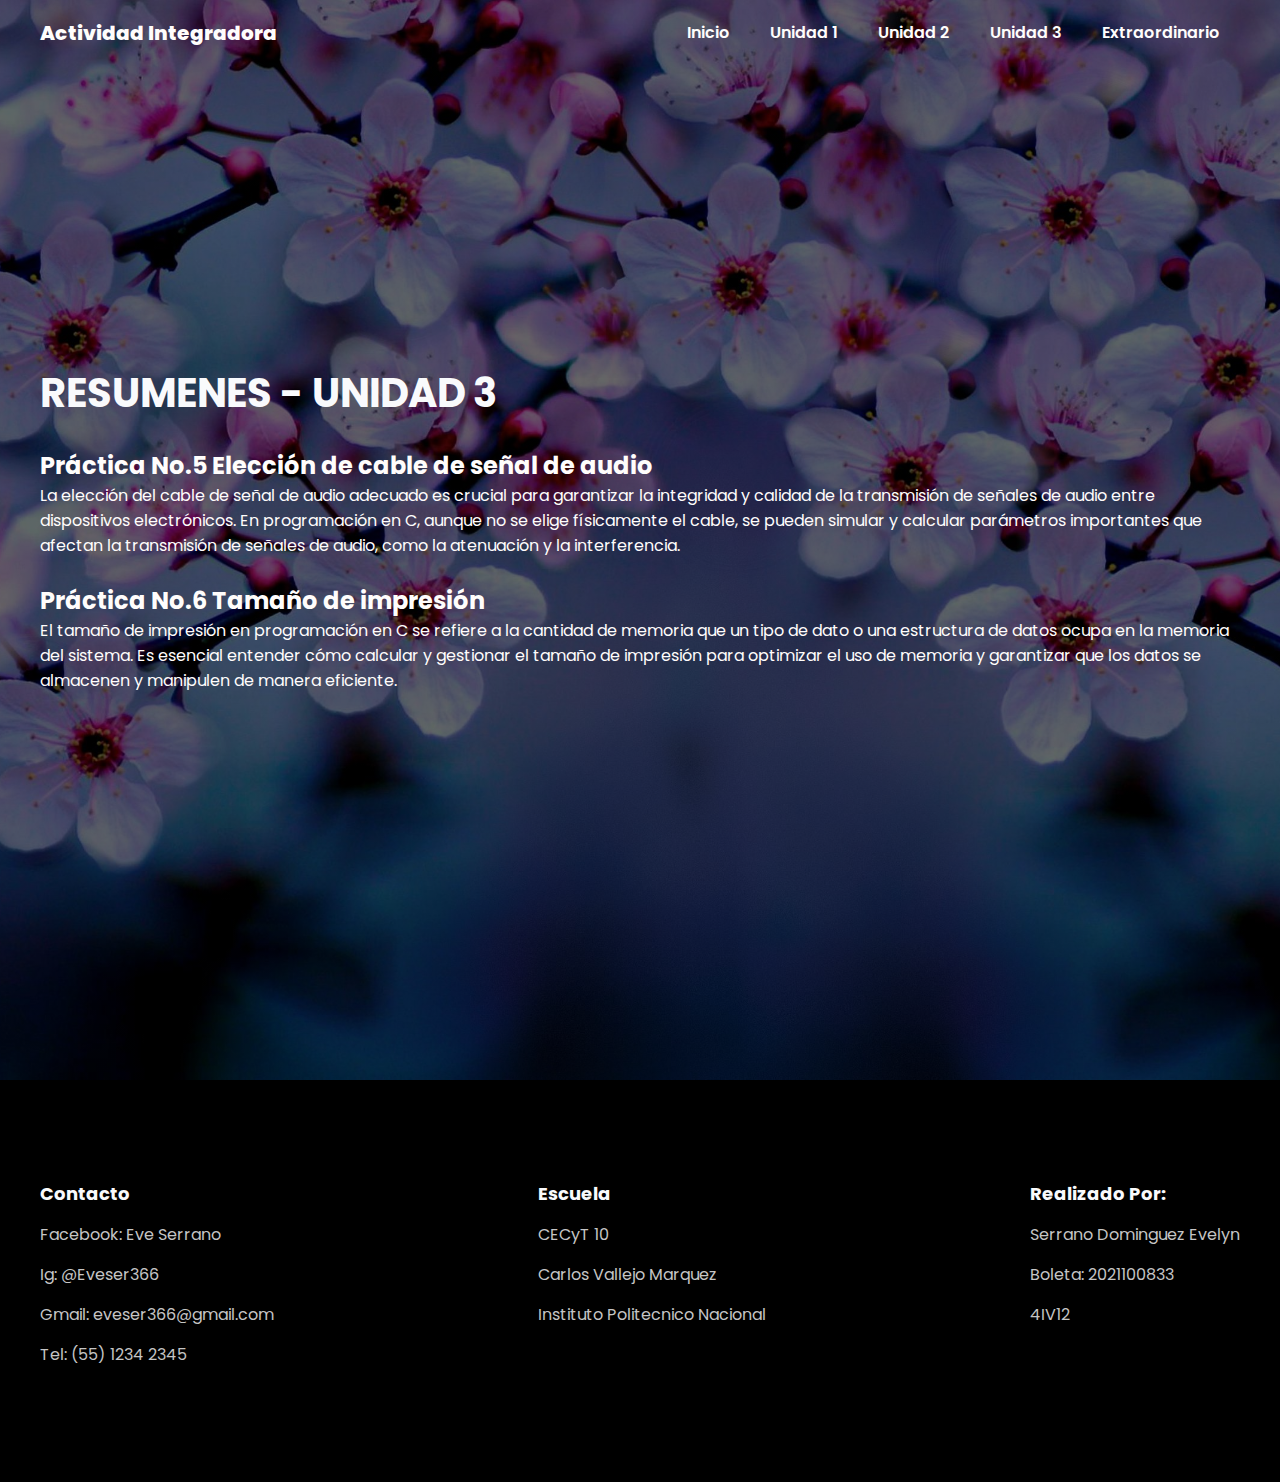
<file: prccodigosU3.html>
<!DOCTYPE html>
<html lang="en">
<head>
    <meta charset="UTF-8">
    <meta http-equiv="X-UA-Compatible" content="IE=Chrome">
    <meta name="viewport" content="width=device-width, initial-scale=1.0">
    <title> Actividad Integradora U3</title>
    <link rel="shortcut icon" href="patoicon2.webp" type="image/x-icon">
    <link rel="stylesheet" href="style.css">
</head>
<body>
    <header class="header6">
        <div class="menu container">
            <a href="index.html" class="logo">Actividad Integradora</a>
            <input type="checkbox" id="menu"/>
            <label for="menu">
                <img src="menu.png" class="menu-icono" alt="">
            </label>
            <nav class="navbar">
                <ul>
                    <li><a href="index.html">Inicio</a></li>
                    <li><a href="Unidad1.html">Unidad 1</a></li>
                    <li><a href="Unidad2.html">Unidad 2</a></li>
                    <li><a href="Unidad3.html">Unidad 3</a></li>
                    <li><a href="Extra.html">Extraordinario</a></li>
                </ul>
            </nav>
        </div>
        <div class="header-content2 container">
            <h1>Resumenes - Unidad 3</h1>
            <h2>Práctica No.5 Elección de cable de señal de audio</h2>
            <p>La elección del cable de señal de audio adecuado es 
                crucial para garantizar la integridad y calidad de la transmisión 
                de señales de audio entre dispositivos electrónicos. En programación 
                en C, aunque no se elige físicamente el cable, se pueden simular y calcular 
                parámetros importantes que afectan la transmisión de señales de audio, 
                como la atenuación y la interferencia.</p><br>
            <h2>Práctica No.6 Tamaño de impresión</h2>
            <p>El tamaño de impresión en programación en C se refiere a la cantidad de memoria 
                que un tipo de dato o una estructura de datos ocupa en la memoria del sistema. 
                Es esencial entender cómo calcular y gestionar el tamaño de impresión para optimizar 
                el uso de memoria y garantizar que los datos se almacenen y manipulen de manera eficiente.</p><br>
    </header>

    <footer class="footer">
        <div class="footer-content container">
            <div class="link">
                <h3>Contacto</h3>
                <ul>
                    <li><a href="#">Facebook: Eve Serrano</a></li>
                    <li><a href="#">Ig: @Eveser366</a></li>
                    <li><a href="#">Gmail: eveser366@gmail.com</a></li>
                    <li><a href="#">Tel: (55) 1234 2345</a></li>
                </ul>
            </div>
            <div class="link">
                <h3>Escuela</h3>
                <ul>
                    <li><a href="#">CECyT 10</a></li>
                    <li><a href="#">Carlos Vallejo Marquez</a></li>
                    <li><a href="#">Instituto Politecnico Nacional</a></li>
                </ul>
            </div>
            <div class="link">
                <h3>Realizado Por:</h3>
                <ul>
                    <li><a href="#">Serrano Dominguez Evelyn</a></li>
                    <li><a href="#">Boleta: 2021100833</a></li>
                    <li><a href="#">4IV12</a></li>
                </ul>
            </div>
        </div>
    </footer>
</body>
</html>
</file>
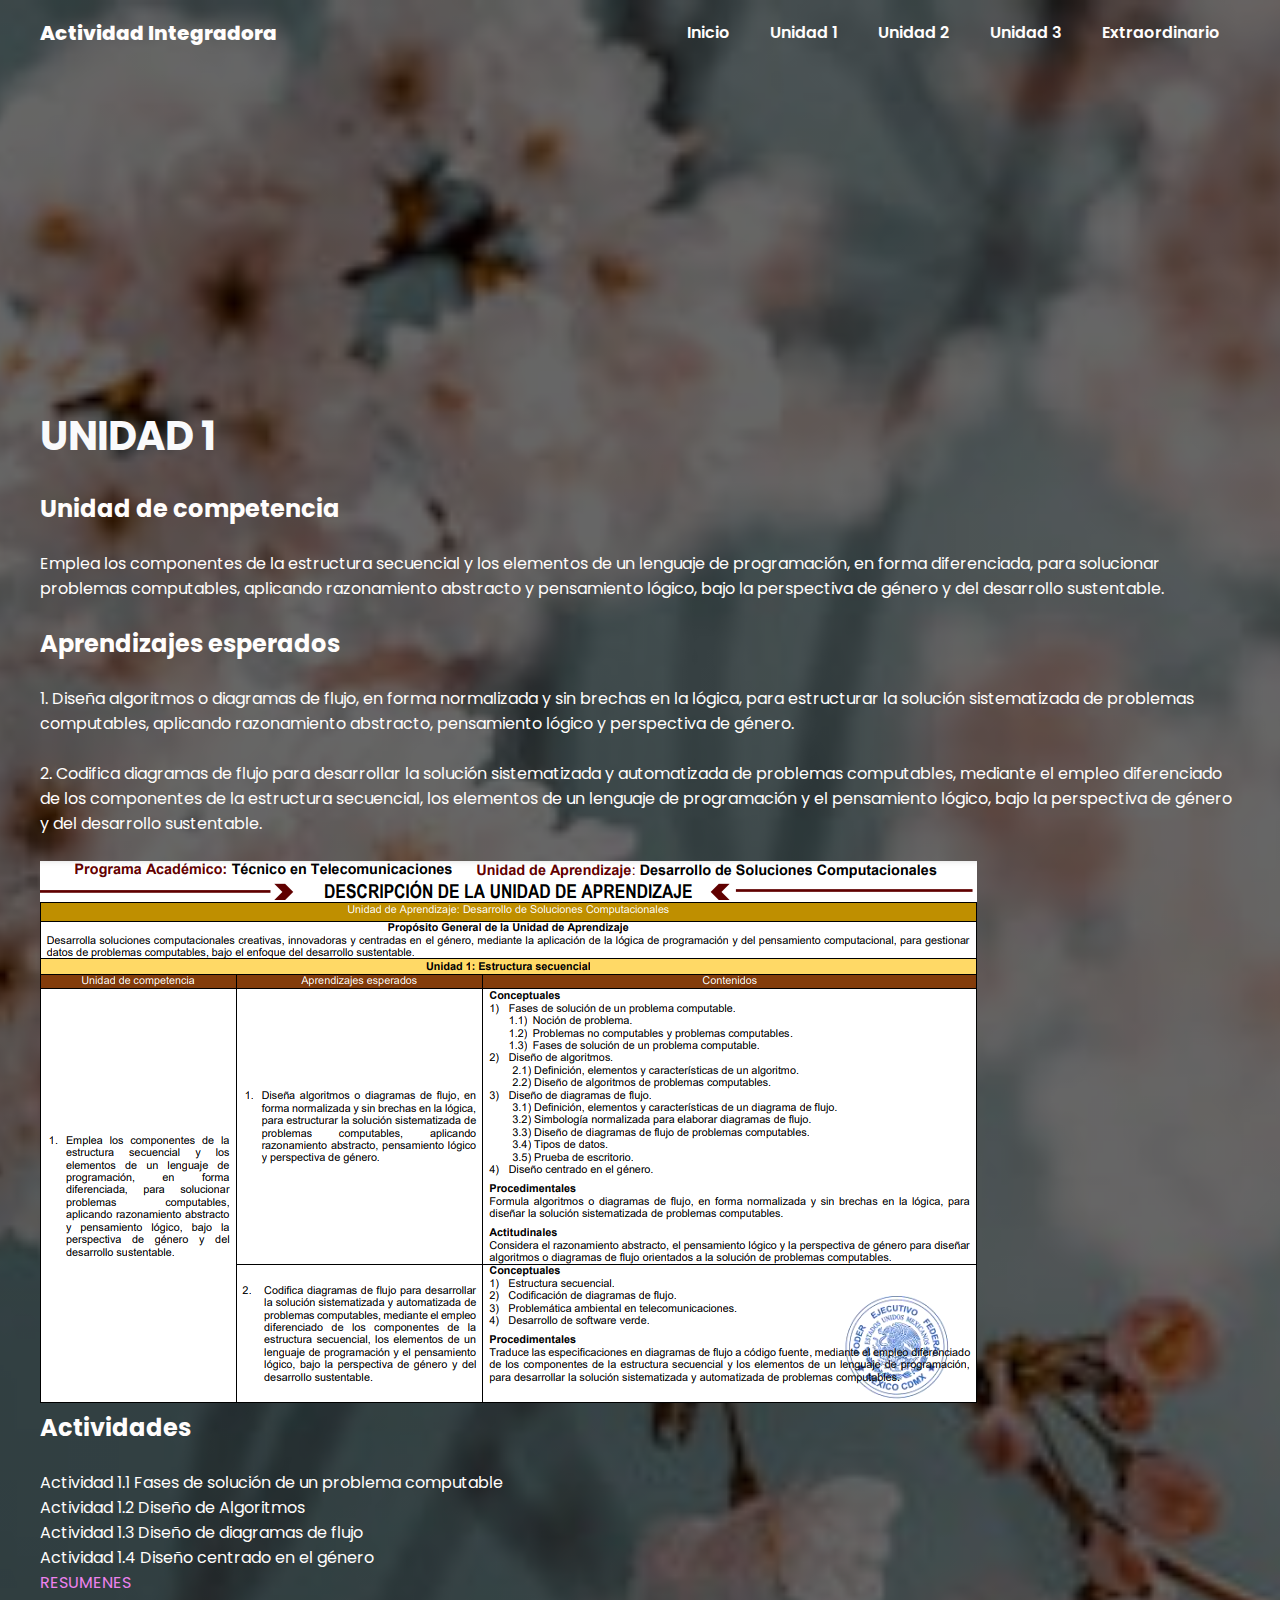
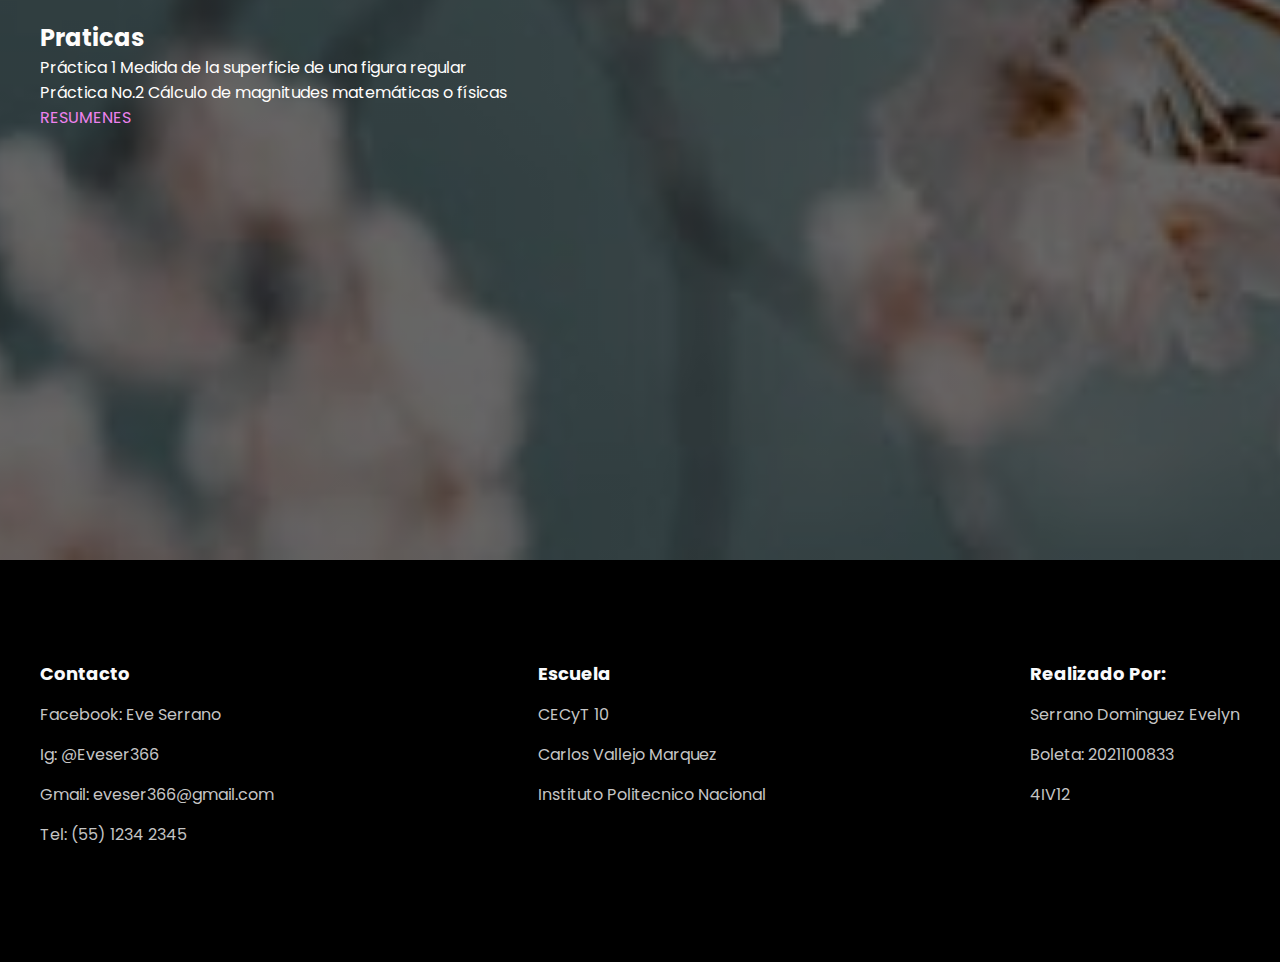
<file: Unidad1.html>
<!DOCTYPE html>
<html lang="en">
<head>
    <meta charset="UTF-8">
    <meta http-equiv="X-UA-Compatible" content="IE=Chrome">
    <meta name="viewport" content="width=device-width, initial-scale=1.0">
    <title> Actividad Integradora U3</title>
    <link rel="shortcut icon" href="patoicon2.webp" type="image/x-icon">
    <link rel="stylesheet" href="style.css">
</head>
<body>
    <header class="header2">
        <div class="menu container">
            <a href="index.html" class="logo">Actividad Integradora</a>
            <input type="checkbox" id="menu"/>
            <label for="menu">
                <img src="menu.png" class="menu-icono" alt="">
            </label>
            <nav class="navbar">
                <ul>
                    <li><a href="index.html">Inicio</a></li>
                    <li><a href="Unidad1.html">Unidad 1</a></li>
                    <li><a href="Unidad2.html">Unidad 2</a></li>
                    <li><a href="Unidad3.html">Unidad 3</a></li>
                    <li><a href="Extra.html">Extraordinario</a></li>
                </ul>
            </nav>
        </div>
        <div class="header-content2 container">
            <h1>Unidad 1</h1>
            <h2>Unidad de competencia </h2>
            <p><br>
                Emplea los componentes de la estructura secuencial y los elementos de un lenguaje de
                programación, en forma diferenciada, para solucionar problemas computables, aplicando 
                razonamiento abstracto y pensamiento lógico, bajo la perspectiva de género y del
                desarrollo sustentable.
            </p><br>
            <h2>Aprendizajes esperados</h2>
            <p><br>
                1. Diseña algoritmos o diagramas de flujo, en forma normalizada y sin brechas en la lógica,
                para estructurar la solución sistematizada de problemas computables, aplicando razonamiento 
                abstracto, pensamiento lógico y perspectiva de género.
            </p><br>
            <p>
                2. Codifica diagramas de flujo para desarrollar la solución sistematizada y automatizada de
                problemas computables, mediante el empleo diferenciado de los componentes de la estructura 
                secuencial, los elementos de un lenguaje de programación y el pensamiento lógico, bajo la 
                perspectiva de género y del desarrollo sustentable.
            </p><br>
            <p>
                <img src="plan1.png" alt="">
            </p>
            <h2>Actividades</h2><br>
            <ul>
                <li>Actividad 1.1 Fases de solución de un problema computable</li>
                <li>Actividad 1.2 Diseño de Algoritmos</li>
                <li>Actividad 1.3 Diseño de diagramas de flujo</li>
                <li>Actividad 1.4 Diseño centrado en el género</li>
                <li><a href="actcodigosU1.html">RESUMENES</a></li>
            </ul><br>
            <h2>Praticas</h2>
            <ul>
                <li>Práctica 1 Medida de la superficie de una figura regular</li>
                <li>Práctica No.2 Cálculo de magnitudes matemáticas o físicas</li>
                <li><a href="prccodigosU1.html">RESUMENES</a></li>
            </ul><br>
        </div>
    </header>

    <footer class="footer">
        <div class="footer-content container">
            <div class="link">
                <h3>Contacto</h3>
                <ul>
                    <li><a href="#">Facebook: Eve Serrano</a></li>
                    <li><a href="#">Ig: @Eveser366</a></li>
                    <li><a href="#">Gmail: eveser366@gmail.com</a></li>
                    <li><a href="#">Tel: (55) 1234 2345</a></li>
                </ul>
            </div>
            <div class="link">
                <h3>Escuela</h3>
                <ul>
                    <li><a href="#">CECyT 10</a></li>
                    <li><a href="#">Carlos Vallejo Marquez</a></li>
                    <li><a href="#">Instituto Politecnico Nacional</a></li>
                </ul>
            </div>
            <div class="link">
                <h3>Realizado Por:</h3>
                <ul>
                    <li><a href="#">Serrano Dominguez Evelyn</a></li>
                    <li><a href="#">Boleta: 2021100833</a></li>
                    <li><a href="#">4IV12</a></li>
                </ul>
            </div>
        </div>
    </footer>
</body>
</html>
</file>
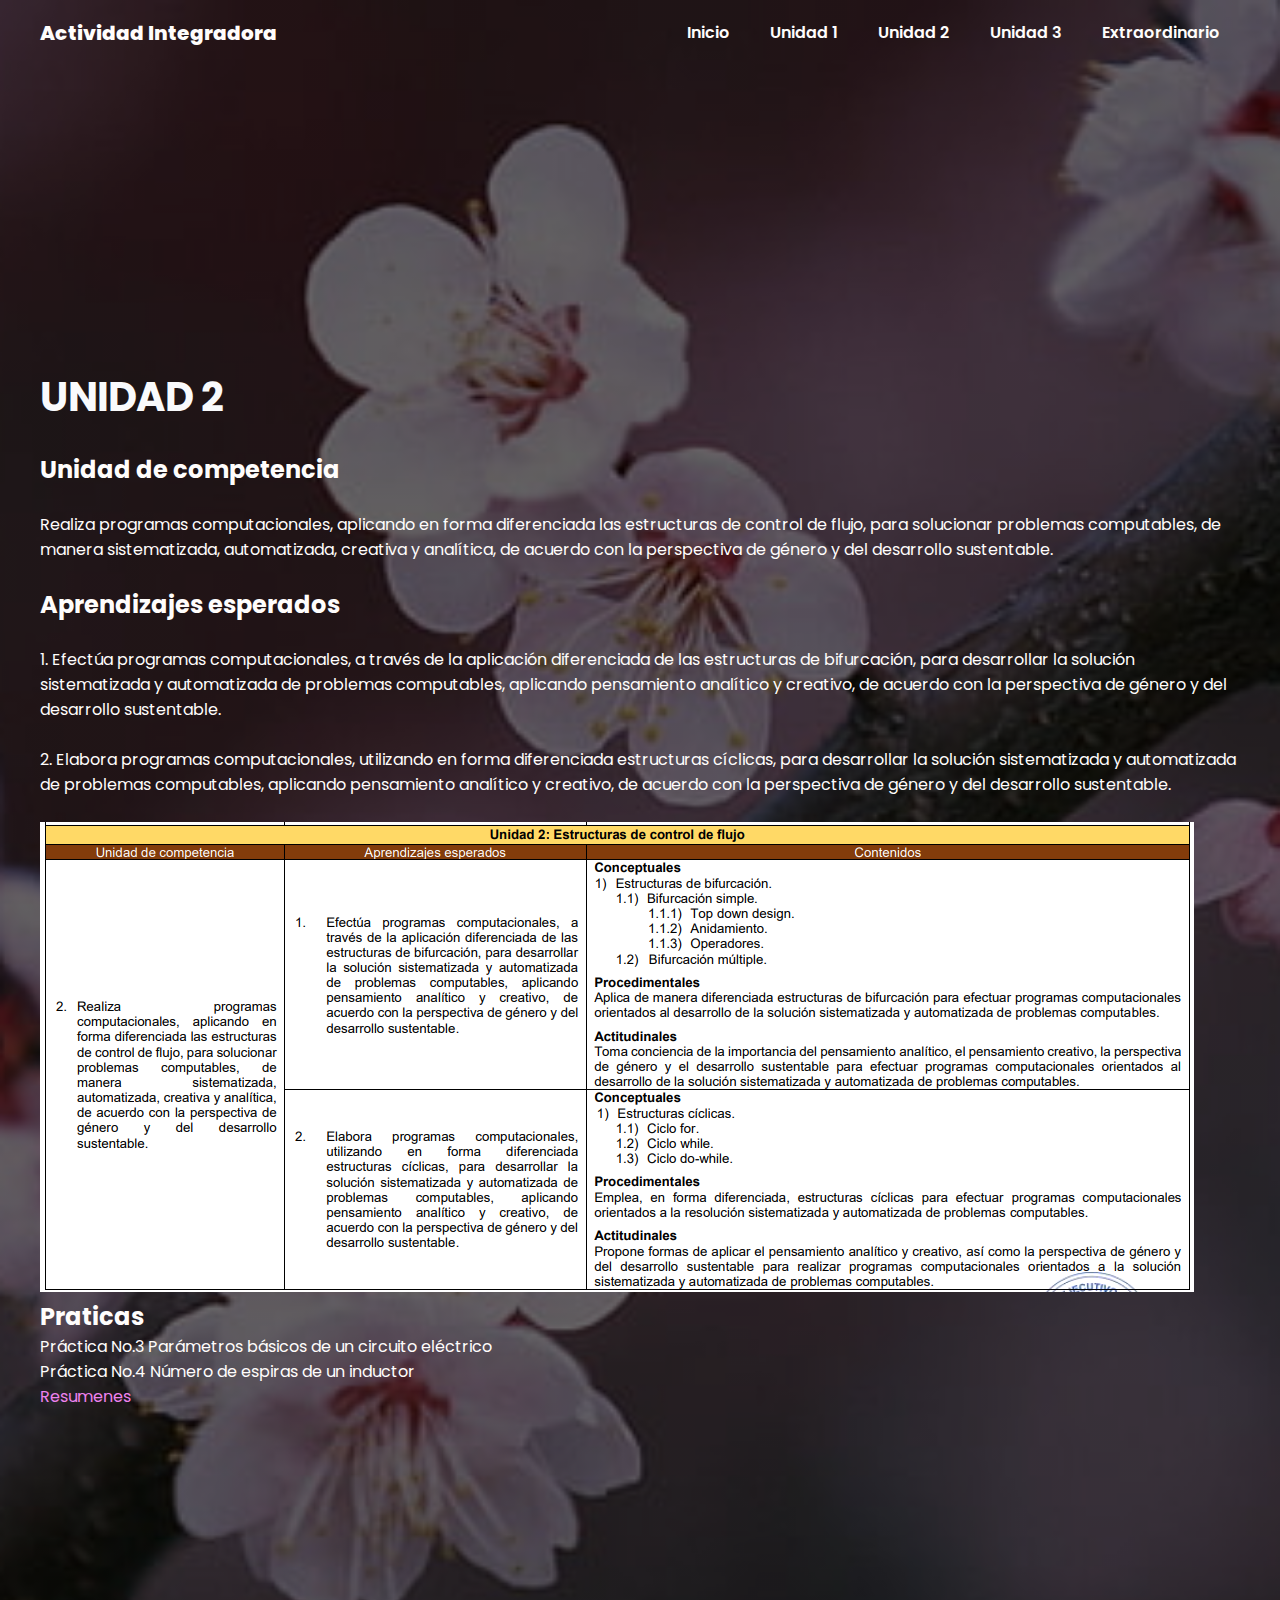
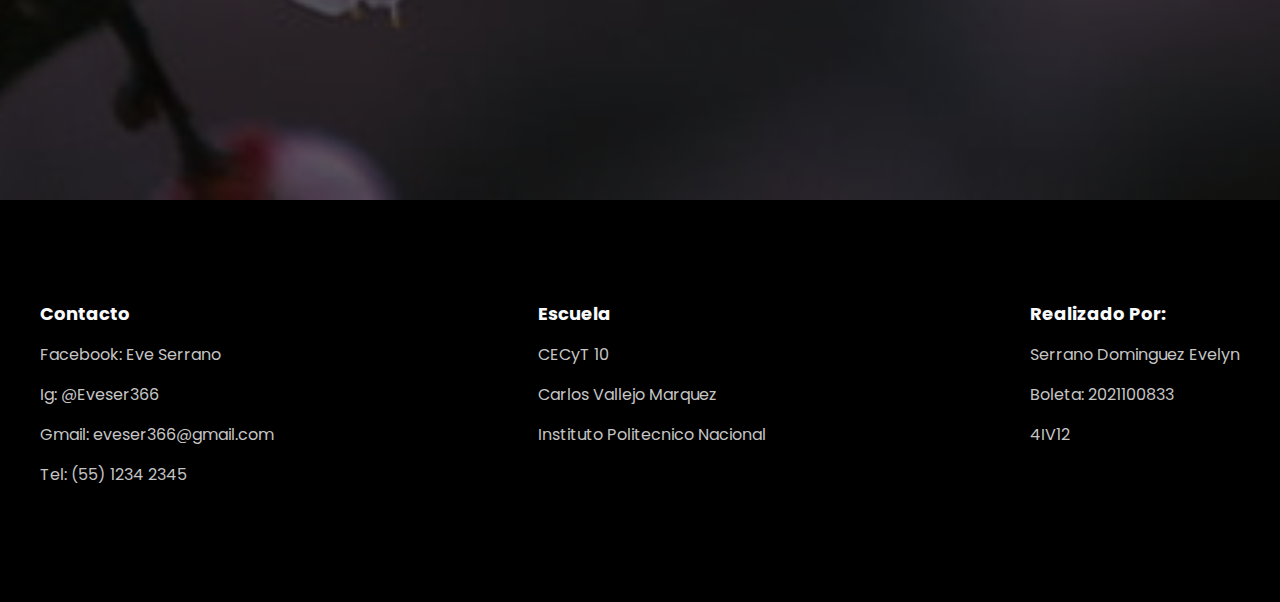
<file: Unidad2.html>
<!DOCTYPE html>
<html lang="en">
<head>
    <meta charset="UTF-8">
    <meta http-equiv="X-UA-Compatible" content="IE=Chrome">
    <meta name="viewport" content="width=device-width, initial-scale=1.0">
    <title> Actividad Integradora U3</title>
    <link rel="shortcut icon" href="patoicon2.webp" type="image/x-icon">
    <link rel="stylesheet" href="style.css">
</head>
<body>
    <header class="header3">
        <div class="menu container">
            <a href="index.html" class="logo">Actividad Integradora</a>
            <input type="checkbox" id="menu"/>
            <label for="menu">
                <img src="menu.png" class="menu-icono" alt="">
            </label>
            <nav class="navbar">
                <ul>
                    <li><a href="index.html">Inicio</a></li>
                    <li><a href="Unidad1.html">Unidad 1</a></li>
                    <li><a href="Unidad2.html">Unidad 2</a></li>
                    <li><a href="Unidad3.html">Unidad 3</a></li>
                    <li><a href="Extra.html">Extraordinario</a></li>
                </ul>
            </nav>
        </div>
        <div class="header-content2 container">
            <h1>Unidad 2</h1>
            <h2>Unidad de competencia </h2>
            <p><br>
                Realiza programas computacionales, aplicando en forma diferenciada las estructuras de control de flujo, para solucionar
                problemas computables, de manera sistematizada, automatizada, creativa y analítica, de acuerdo con la perspectiva de
                género y del desarrollo sustentable.
            </p><br>
            <h2>Aprendizajes esperados</h2>
            <p><br>
                1. Efectúa programas computacionales, a través de la aplicación diferenciada de las estructuras de bifurcación, para 
                desarrollar la solución sistematizada y automatizada de problemas computables, aplicando pensamiento analítico y creativo, 
                de acuerdo con la perspectiva de género y del desarrollo sustentable.
            </p><br>
            <p>
                2. Elabora programas computacionales, utilizando en forma diferenciada estructuras cíclicas, para desarrollar la solución 
                sistematizada y automatizada de problemas computables, aplicando pensamiento analítico y creativo, de acuerdo con la 
                perspectiva de género y del desarrollo sustentable.
            </p><br>
            <p>
                <img src="plan2.png" alt="">
            </p>
            <h2>Praticas</h2>
            <ul>
                <li>Práctica No.3 Parámetros básicos de un circuito eléctrico</li>
                <li>Práctica No.4 Número de espiras de un inductor</li>
                <li><a href="prccodigosU2.html">Resumenes</a></li>
            </ul><br>
        </div>
    </header>

    <footer class="footer">
        <div class="footer-content container">
            <div class="link">
                <h3>Contacto</h3>
                <ul>
                    <li><a href="#">Facebook: Eve Serrano</a></li>
                    <li><a href="#">Ig: @Eveser366</a></li>
                    <li><a href="#">Gmail: eveser366@gmail.com</a></li>
                    <li><a href="#">Tel: (55) 1234 2345</a></li>
                </ul>
            </div>
            <div class="link">
                <h3>Escuela</h3>
                <ul>
                    <li><a href="#">CECyT 10</a></li>
                    <li><a href="#">Carlos Vallejo Marquez</a></li>
                    <li><a href="#">Instituto Politecnico Nacional</a></li>
                </ul>
            </div>
            <div class="link">
                <h3>Realizado Por:</h3>
                <ul>
                    <li><a href="#">Serrano Dominguez Evelyn</a></li>
                    <li><a href="#">Boleta: 2021100833</a></li>
                    <li><a href="#">4IV12</a></li>
                </ul>
            </div>
        </div>
    </footer>
</body>
</html>
</file>
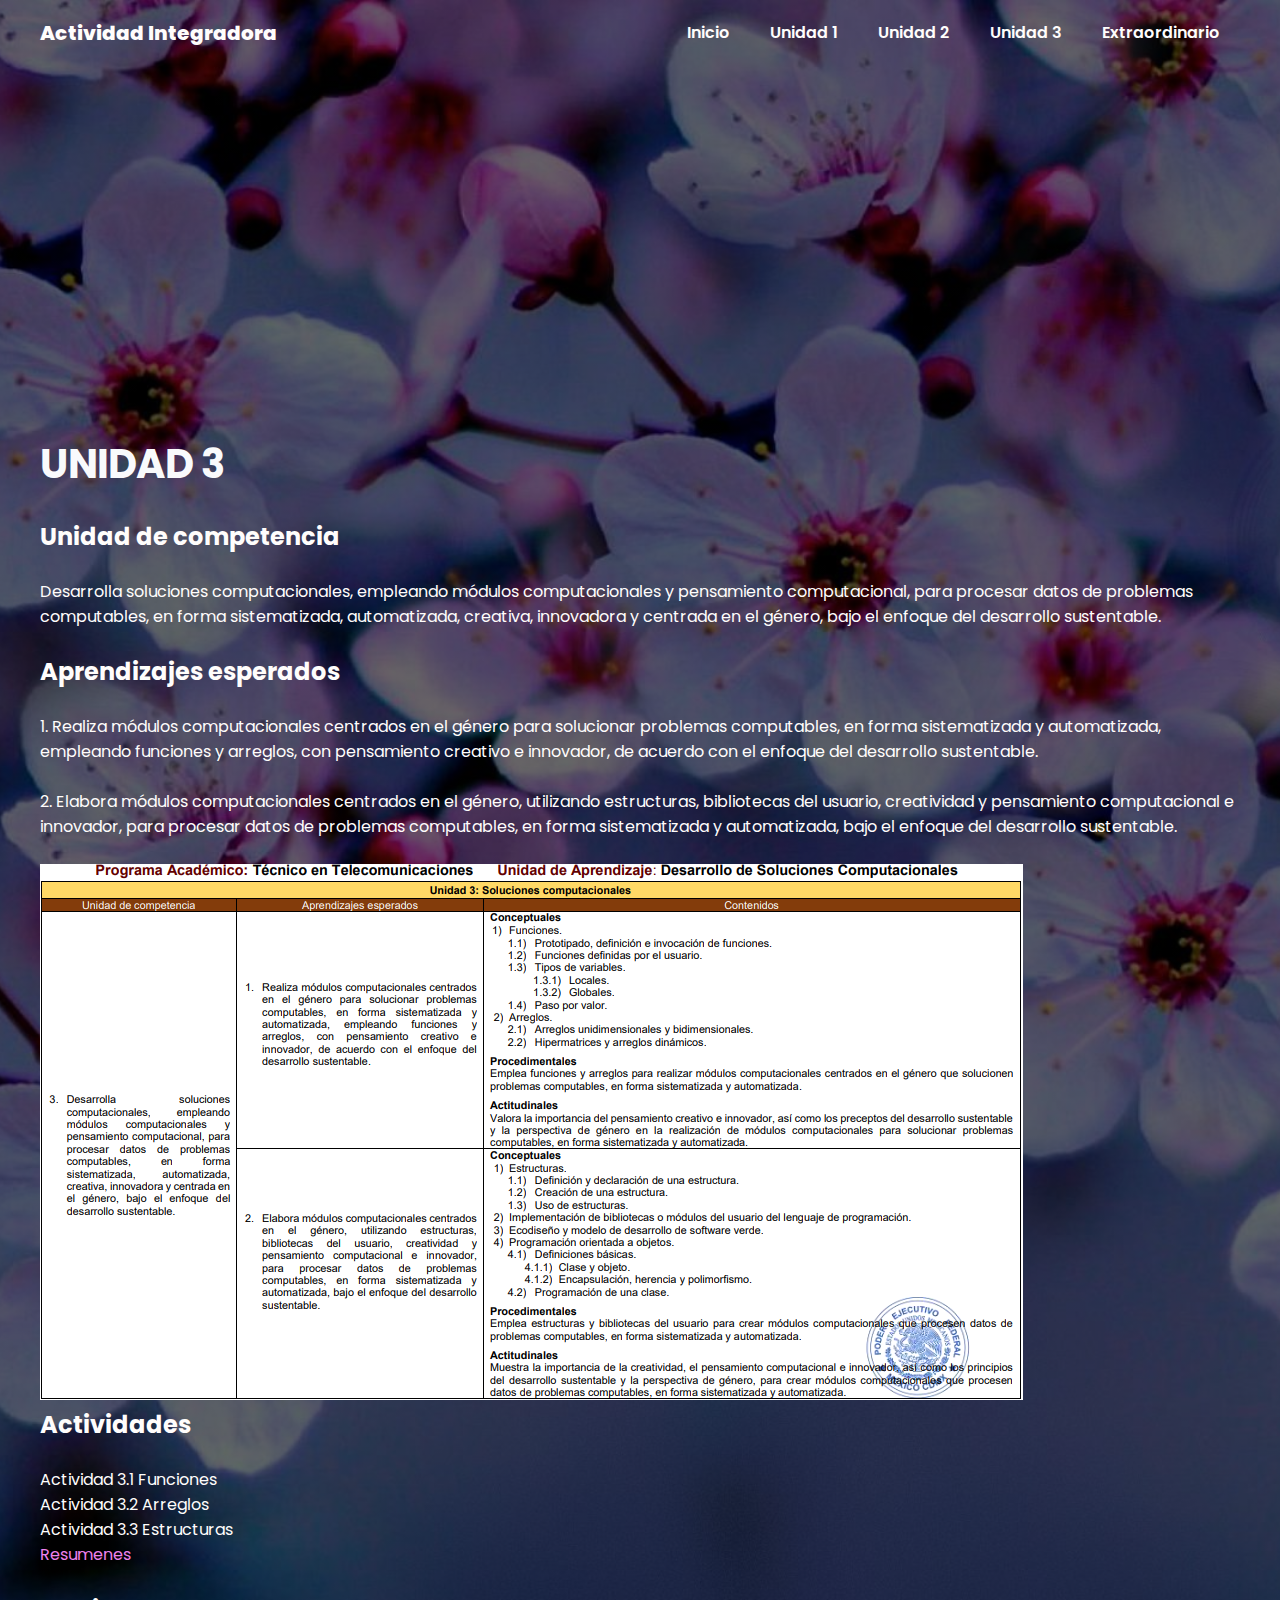
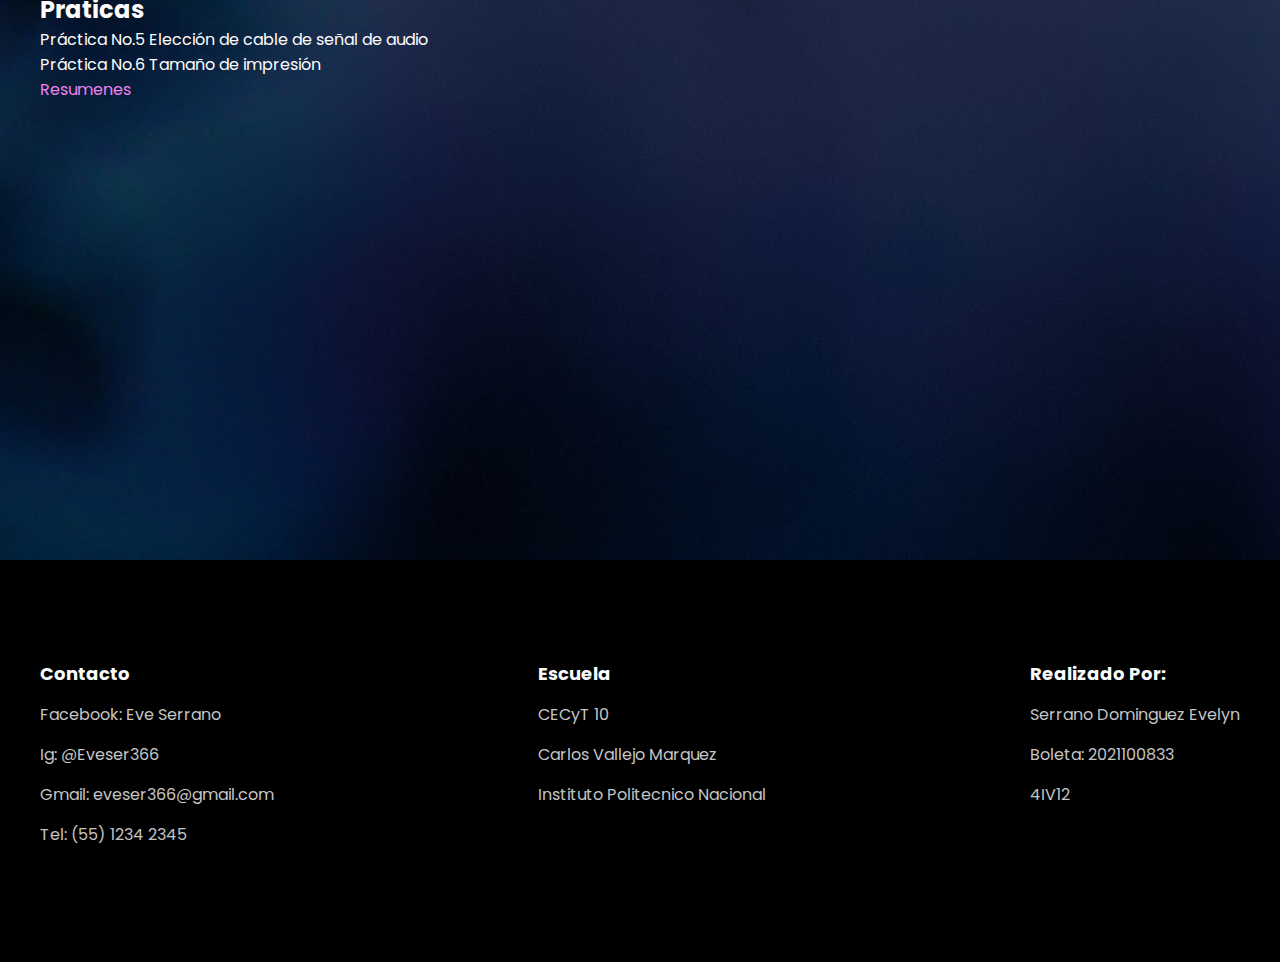
<file: Unidad3.html>
<!DOCTYPE html>
<html lang="en">
<head>
    <meta charset="UTF-8">
    <meta http-equiv="X-UA-Compatible" content="IE=Chrome">
    <meta name="viewport" content="width=device-width, initial-scale=1.0">
    <title> Actividad Integradora U3</title>
    <link rel="shortcut icon" href="patoicon2.webp" type="image/x-icon">
    <link rel="stylesheet" href="style.css">
</head>
<body>
    <header class="header4">
        <div class="menu container">
            <a href="index.html" class="logo">Actividad Integradora</a>
            <input type="checkbox" id="menu"/>
            <label for="menu">
                <img src="menu.png" class="menu-icono" alt="">
            </label>
            <nav class="navbar">
                <ul>
                    <li><a href="index.html">Inicio</a></li>
                    <li><a href="Unidad1.html">Unidad 1</a></li>
                    <li><a href="Unidad2.html">Unidad 2</a></li>
                    <li><a href="Unidad3.html">Unidad 3</a></li>
                    <li><a href="Extra.html">Extraordinario</a></li>
                </ul>
            </nav>
        </div>
        <div class="header-content2 container">
            <h1>Unidad 3</h1>
            <h2>Unidad de competencia </h2>
            <p><br>
                Desarrolla soluciones computacionales, empleando módulos computacionales y pensamiento computacional, para procesar
                datos de problemas computables, en forma sistematizada, automatizada, creativa, innovadora y centrada en el género, 
                bajo el enfoque del desarrollo sustentable.
            </p><br>
            <h2>Aprendizajes esperados</h2>
            <p><br>
                1. Realiza módulos computacionales centrados en el género para solucionar problemas computables, en forma sistematizada y 
                automatizada, empleando funciones y arreglos, con pensamiento creativo e innovador, de acuerdo con el enfoque del desarrollo 
                sustentable.
            </p><br>
            <p>
                2. Elabora módulos computacionales centrados en el género, utilizando estructuras, bibliotecas del usuario, creatividad y 
                pensamiento computacional e innovador, para procesar datos de problemas computables, en forma sistematizada y automatizada, 
                bajo el enfoque del desarrollo sustentable.
            </p><br>
            <p class="imagen">
                <img src="plan3.png" alt="">
            </p>
            <h2>Actividades</h2><br>
            <ul>
                <li>Actividad 3.1 Funciones</li>
                <li>Actividad 3.2 Arreglos</li>
                <li>Actividad 3.3 Estructuras</li>
                <li><a href="actcodigosU3.html">Resumenes</a></li>
            </ul><br>
            <h2>Praticas</h2>
            <ul>
                <li>Práctica No.5 Elección de cable de señal de audio</li>
                <li>Práctica No.6 Tamaño de impresión</li>
                <li><a href="prccodigosU3.html">Resumenes</a></li>
            </ul><br>
        </div>
    </header>

    <footer class="footer">
        <div class="footer-content container">
            <div class="link">
                <h3>Contacto</h3>
                <ul>
                    <li><a href="#">Facebook: Eve Serrano</a></li>
                    <li><a href="#">Ig: @Eveser366</a></li>
                    <li><a href="#">Gmail: eveser366@gmail.com</a></li>
                    <li><a href="#">Tel: (55) 1234 2345</a></li>
                </ul>
            </div>
            <div class="link">
                <h3>Escuela</h3>
                <ul>
                    <li><a href="#">CECyT 10</a></li>
                    <li><a href="#">Carlos Vallejo Marquez</a></li>
                    <li><a href="#">Instituto Politecnico Nacional</a></li>
                </ul>
            </div>
            <div class="link">
                <h3>Realizado Por:</h3>
                <ul>
                    <li><a href="#">Serrano Dominguez Evelyn</a></li>
                    <li><a href="#">Boleta: 2021100833</a></li>
                    <li><a href="#">4IV12</a></li>
                </ul>
            </div>
        </div>
    </footer>
</body>
</html>
</file>
<file: style.css>
@import url('https://fonts.googleapis.com/css2?family=Poppins:wght@400;500;600;700;800&display=swap');

*{
    margin: 0;
    padding: 0;
    box-sizing: border-box;
    text-decoration: none;
    list-style: none;
}

body{
    font-family: "Poppins", sans-serif;
}

.container {
    max-width: 1200px;
    margin: 0 auto;
}

.header {
    background-image: linear-gradient(
        rgba(0, 0, 0, 0.6),
        rgba(0,0,0,0.6)),
        url(fondo6.jpg);
    background-position: center bottom;
    background-repeat: no-repeat;
    background-size: cover;
    min-height: 90vh;
    display: flex;
    align-items: center;
}

.header2 {
    background-image: linear-gradient(
        rgba(0, 0, 0, 0.6),
        rgba(0,0,0,0.6)),
        url(fondo3.jpeg);
    background-position: center bottom;
    background-repeat: no-repeat;
    background-size: cover;
    min-height: 240vh;
    display: flex;
    align-items: center;
}

.header-content2 p {
    color: #FFFDFC;
}

.header-content2 h2{
    color: #FFFDFC;
}

li {
    color: #FFFDFC;
}

.header3 {
    background-image: linear-gradient(
        rgba(0, 0, 0, 0.6),
        rgba(0,0,0,0.6)),
        url(fondo4.jpg);
    background-position: center bottom;
    background-repeat: no-repeat;
    background-size: cover;
    min-height: 200vh;
    display: flex;
    align-items: center;
}

.header4 {
    background-image: linear-gradient(
        rgba(0, 0, 0, 0.6),
        rgba(0,0,0,0.6)),
        url(fondo5.jpg);
    background-position: center bottom;
    background-repeat: no-repeat;
    background-size: cover;
    min-height: 240vh;
    display: flex;
    align-items: center;
}

.header6 {
    background-image: linear-gradient(
        rgba(0, 0, 0, 0.6),
        rgba(0,0,0,0.6)),
        url(fondo5.jpg);
    background-position: center bottom;
    background-repeat: no-repeat;
    background-size: cover;
    min-height: 120vh;
    display: flex;
    align-items: center;
    color: #c5c5c5;
}

.header5 {
    background-image: linear-gradient(
        rgba(0, 0, 0, 0.6),
        rgba(0,0,0,0.6)),
        url(fondo8.jpg);
    background-position: center bottom;
    background-repeat: no-repeat;
    background-size: cover;
    min-height: 150vh;
    display: flex;
    align-items: center;
}

.menu {
    position: absolute;
    top: 0;
    left: 0;
    right: 0;
    display: flex;
    align-items: center;
    justify-content: space-between;
}

.logo {
    color: #FFFDFC;
    font-size: 20px;
    font-weight: 800;
}

.menu .navbar ul li {
    position: relative;
    float: left;
}

.menu .navbar ul li a {
    font-size: 16px;
    padding: 20px;
    color: #FFFDFC;
    display: block;
    font-weight: 600;
}

.menu .navbar ul li a:hover {
    color: violet;
}

#menu {
    display: none;
}

.menu-icono {
    width: 25px;
}

.menu label {
    cursor: pointer;
    display: none;
}

.header-content {
    text-align: center;
}

.header-content h1 {
    font-size: 60px;
    line-height: 80px;
    color: #f9fafc;
    text-transform: uppercase;
    margin-bottom: 23px;
}

.header-content2 h1 {
    font-size: 40px;
    line-height: 60px;
    color: #f9fafc;
    text-transform: uppercase;
    margin-bottom: 25px;
}

.header-content p {
    font-size: 28px;
    color: #c5c5c5;
    padding: 0 250px;
    margin-bottom: 25px;
}

.btn-1 {
    display: inline-block;
    padding: 11px 35px;
    background-color: #ce967b;
    color: #f9fafc;
    text-transform: uppercase;
}

.btn-1:hover {
    background-color: #ebad8d;
}

.coffe {
    padding: 100px 0;
    background-color: #e1e2e6;
    position: relative;
}

.coffe-content {
    text-align: center;
}

.coffe-content h2 {
    font-size: 25px;
    line-height: 70px;
    color: #323337;
    text-transform: uppercase;
    padding: 0 250px;
    margin-bottom: 10px;
}

.txt-p {
    font-size: 16px;
    color: #414247;
    padding: 0 250px;
    margin-bottom: 35px;
}

.coffe-group {
    display: flex;
    justify-content: space-between;
    margin-bottom: 70px;
}

.coffe-1 {
    padding: 30px;
}

.coffe-1 li {
    color: #323337;
}

.coffe-1 img {
    width: 200px;
}

.coffe-img {
    position: absolute;
    top: 0;
    right: 0;
}

.coffe-1 h3 {
    color: #323337;
    font-size: 25px;
    margin-bottom: 20px;
}

.services {
    background-image: linear-gradient(
        rgba(0, 0, 0, 0.39),
        rgba(0,0,0,0.39)),
        url(fondo7.jpeg);
    background-position: center center;
    background-repeat: no-repeat;
    background-size: cover;
    background-attachment: fixed;
    padding: 100px 0;
}

.services-content{
    text-align: center;
}

.services-content h2 {
    font-size: 55px;
    line-height: 70px;
    color: #f9fafc;
    text-transform: uppercase;
    margin-bottom: 50px;
}

.services-content p{
    font-size: 16px;
    color: #c5c5c5;
    margin-bottom: 50px;
    padding: 0 100px;
}

.services-group {
    display: flex;
    justify-content: space-between;
    margin-bottom: 50px;
}

.services-1 {
    padding: 0 100px;
}

.services-1 img {
    width: 25px;
    margin-bottom: 15px;
}

.services-1 h3 {
    color: #eaccb3;
    font-size: 18px;
}

ul {
   color: #e1e2e6; 
}
a {
    color: violet;
}

.h2 {
    font-size: 55px;
    line-height: 70px;
    color: #FFFDFC;
    text-transform: uppercase;
    margin-bottom: 20px;
}

.p {
    font-size: 16px;
    color: #414247;
    margin: 25px 0 45px 0;
}

.blog{
    padding: 100px 0;
    text-align: center;
}

.blog-content {
    display: flex;
    justify-content: space-between;
}

.blog-1{
    padding: 40px 60px;
}

.blog-1 img{
    width: 250px;
    border-radius: 15px;
    margin-bottom: 15px;
}

.blog-1 h3 {
    font-size: 25px;
    color: #323337;
}

.footer {
    padding: 100px 0;
    background-color: #000;
}

.footer-content {
    display: flex;
    justify-content: space-between;
}

.link h3 {
    font-size: 18px;
    color: #f9fafc;
    margin-bottom: 15px;
}

.link a {
    font-size: 16px;
    color: #c5c5c5;
    display: block;
    margin-bottom: 15px;
}

@media (max-width:991px){

    .menu {
        padding: 30px;
    }

    .menu label {
        display: initial;
    }

    .menu .navbar {
        position: absolute;
        top: 100%;
        left: 0;
        right: 0;
        background-color: #323337;
        display: none;
    }

    .imagen {
        display: flex;
        justify-content: flex-start;
    }

    .menu .navbar ul li {
        width: 100%;
    }

    #menu:checked ~ .navbar {
        display: initial;
    }

    .header {
        min-height: 10vh;
    }

    .header-content2 {
        padding: 100px 30px;
    }
    .header-content {
        padding: 100px 30px;
    }

    .header-content p {
        padding: 0;
    }

    .coffe {
        padding: 30px;
    }

    .coffe-content h2 {
        padding: 0;
    }

    .txt-p {
        padding: 0;
    }

    .coffe-group {
        flex-direction: column;
        margin-bottom: 0;
    }

    .coffe-img {
        display: none;
    }

    .services{
        padding: 30px;
    }
    
    .services-content p {
        padding: 0;
    }

    .services-group {
        flex-direction: column;
        margin-bottom: 0;
    }

    .services-1 {
        margin-bottom: 25px;
    }

    .blog {
        padding: 30px;
    }

    .blog-content {
        flex-direction: column;
    }

    .blog-1 {
        padding: 0;
    }

    .footer {
        padding: 30px;
    }

    .footer-content {
        flex-direction: column;
        text-align: center;
    }
}
</file>
